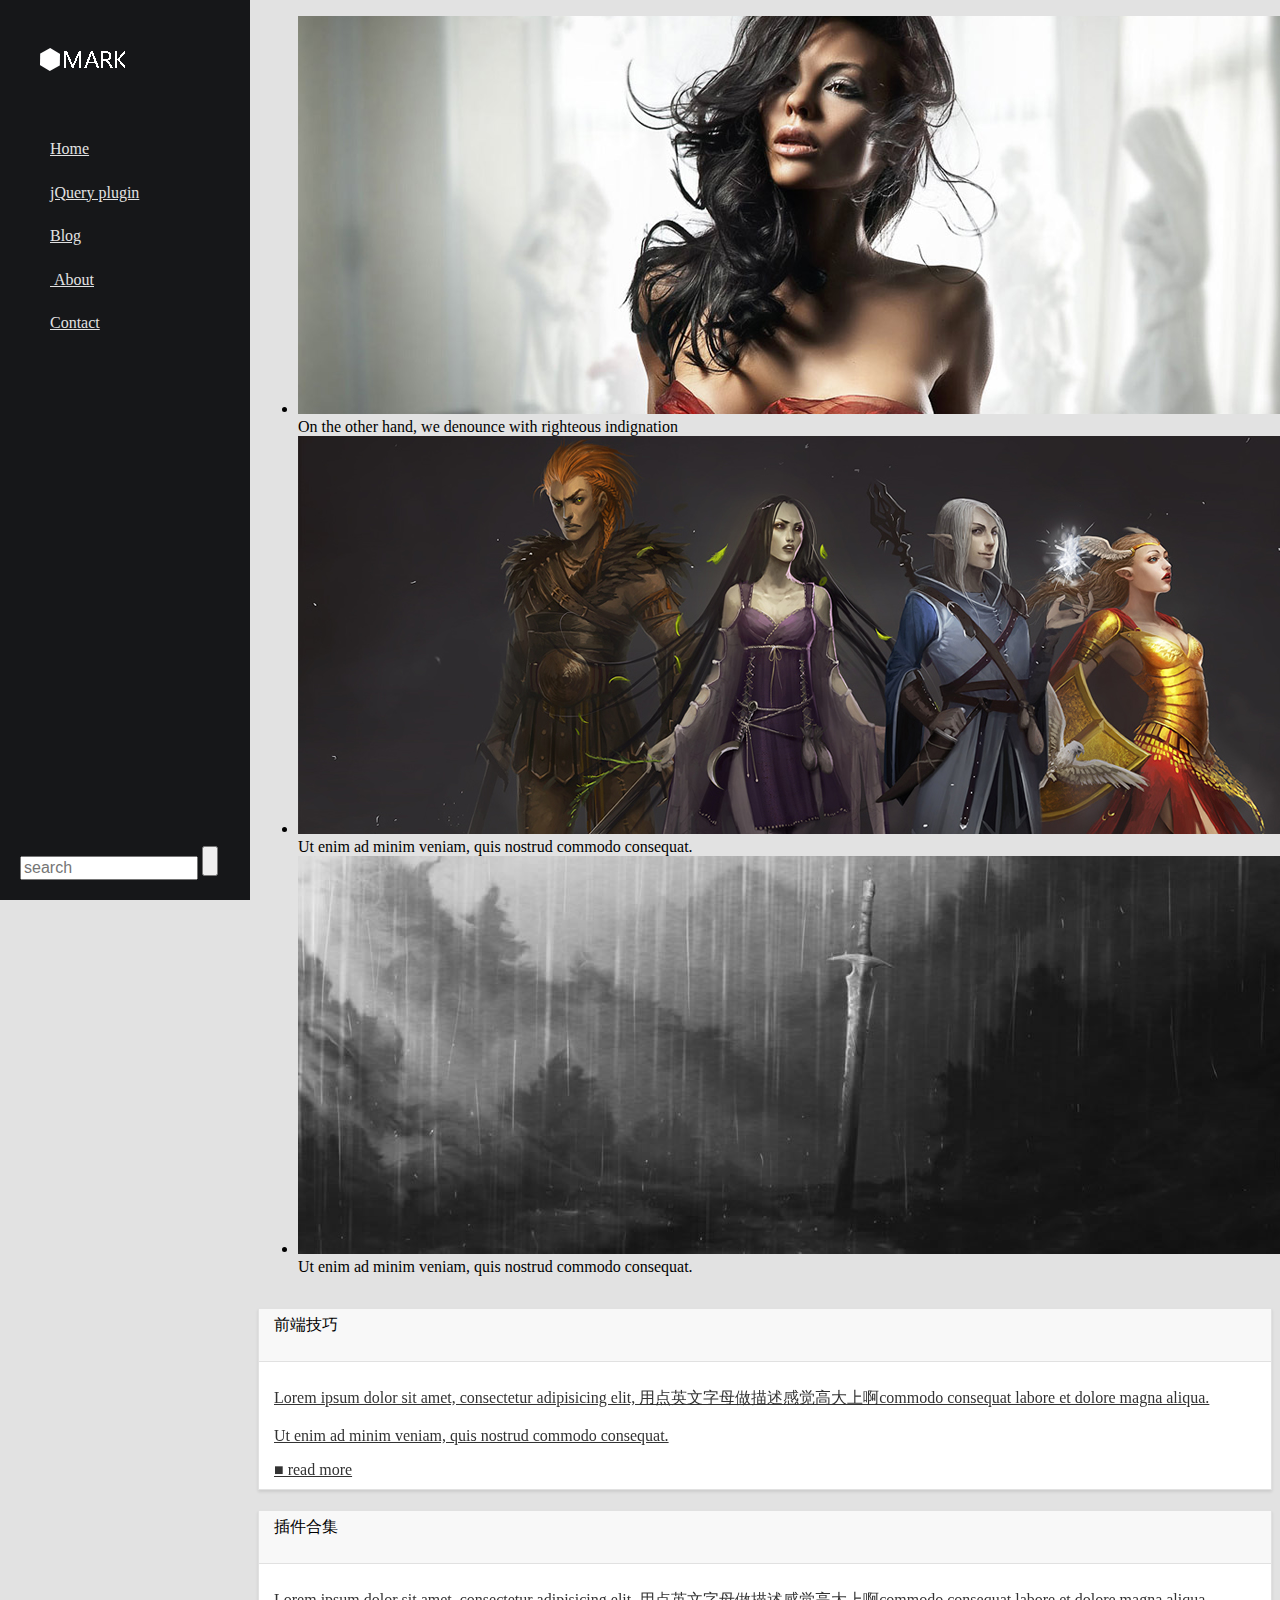
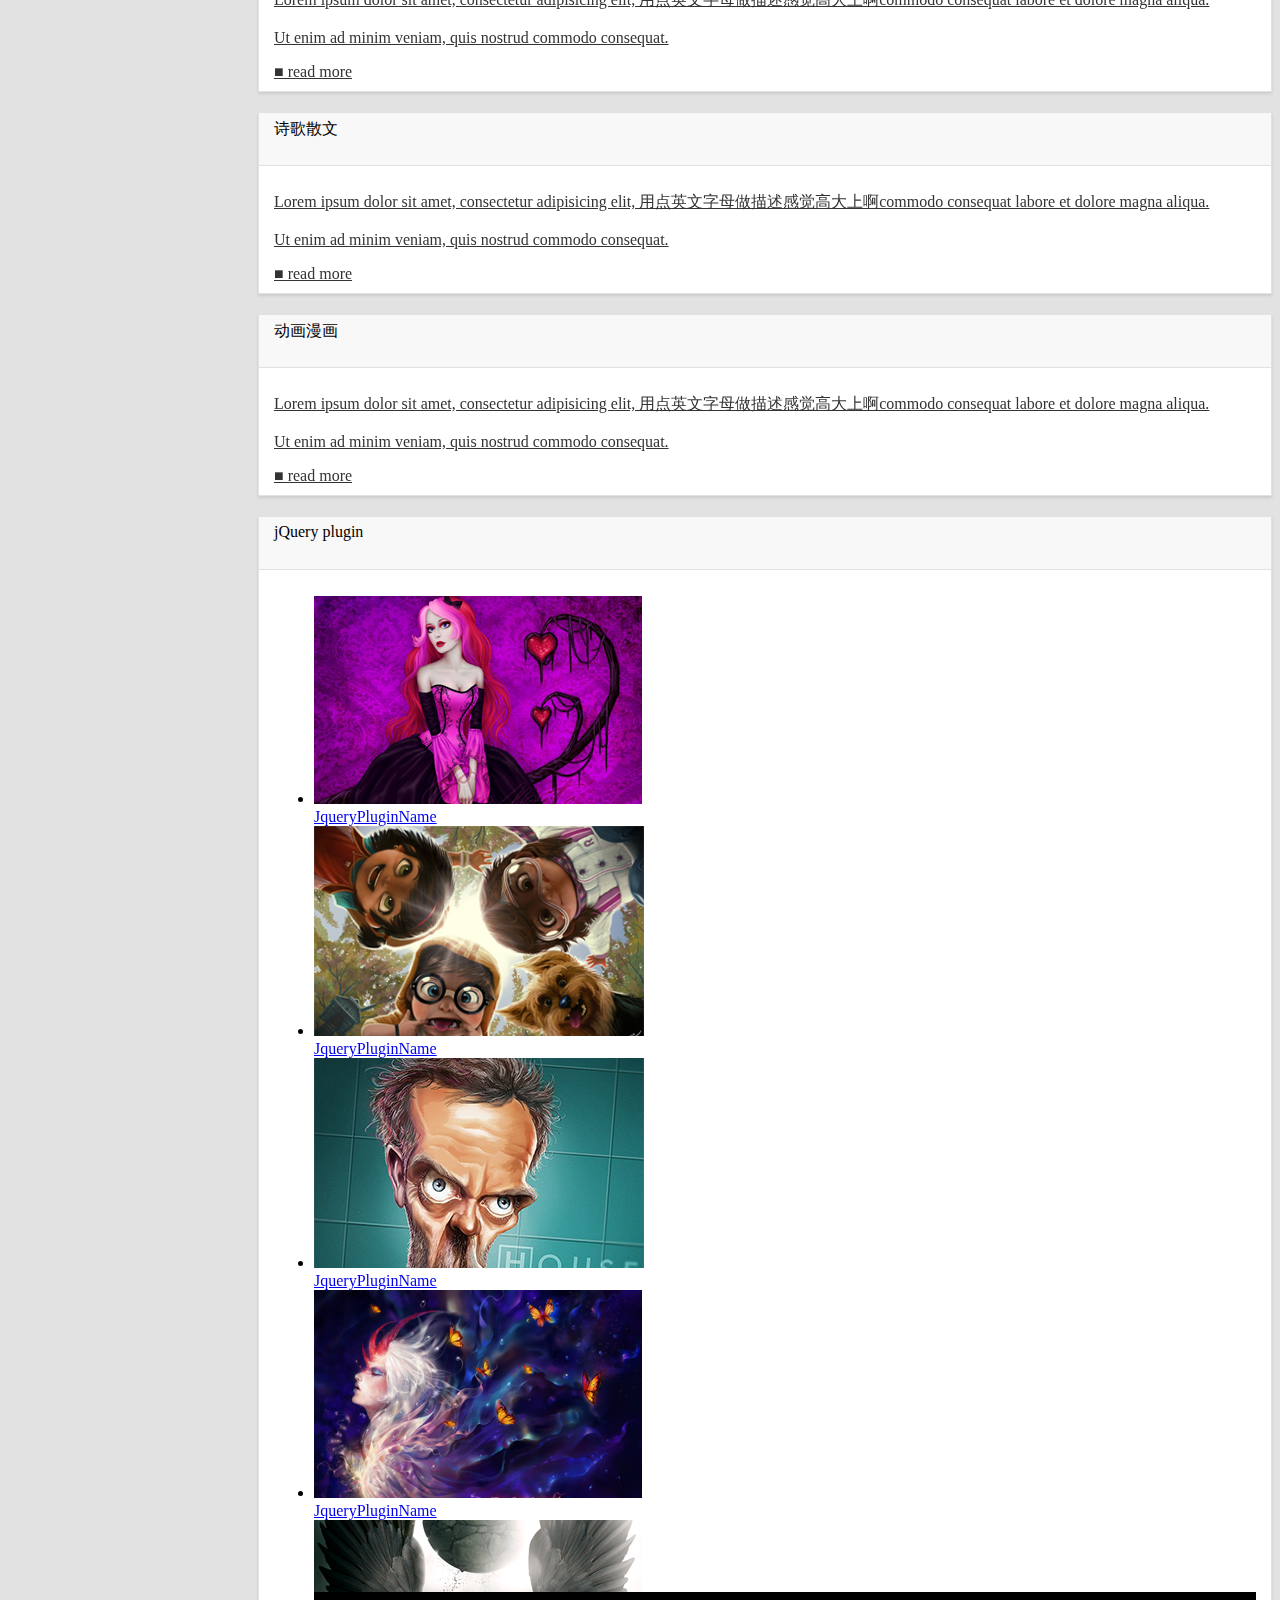
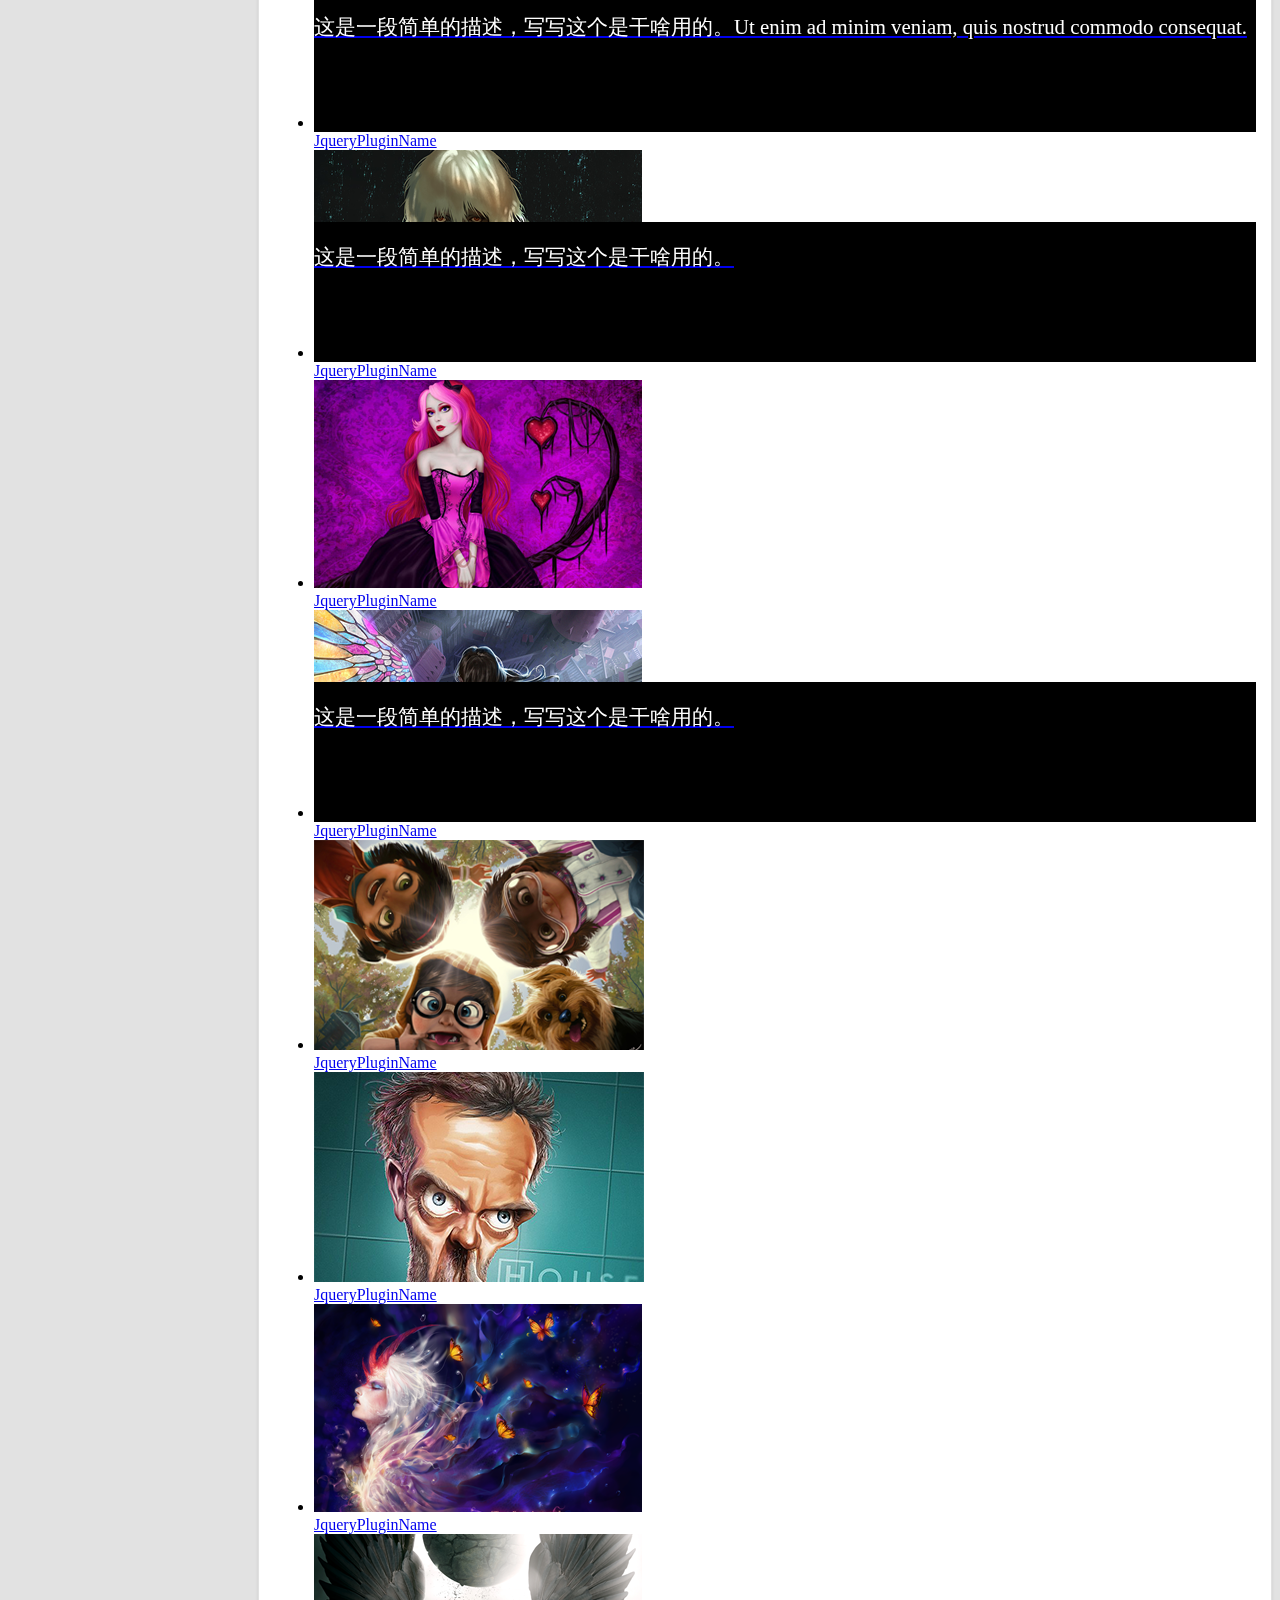
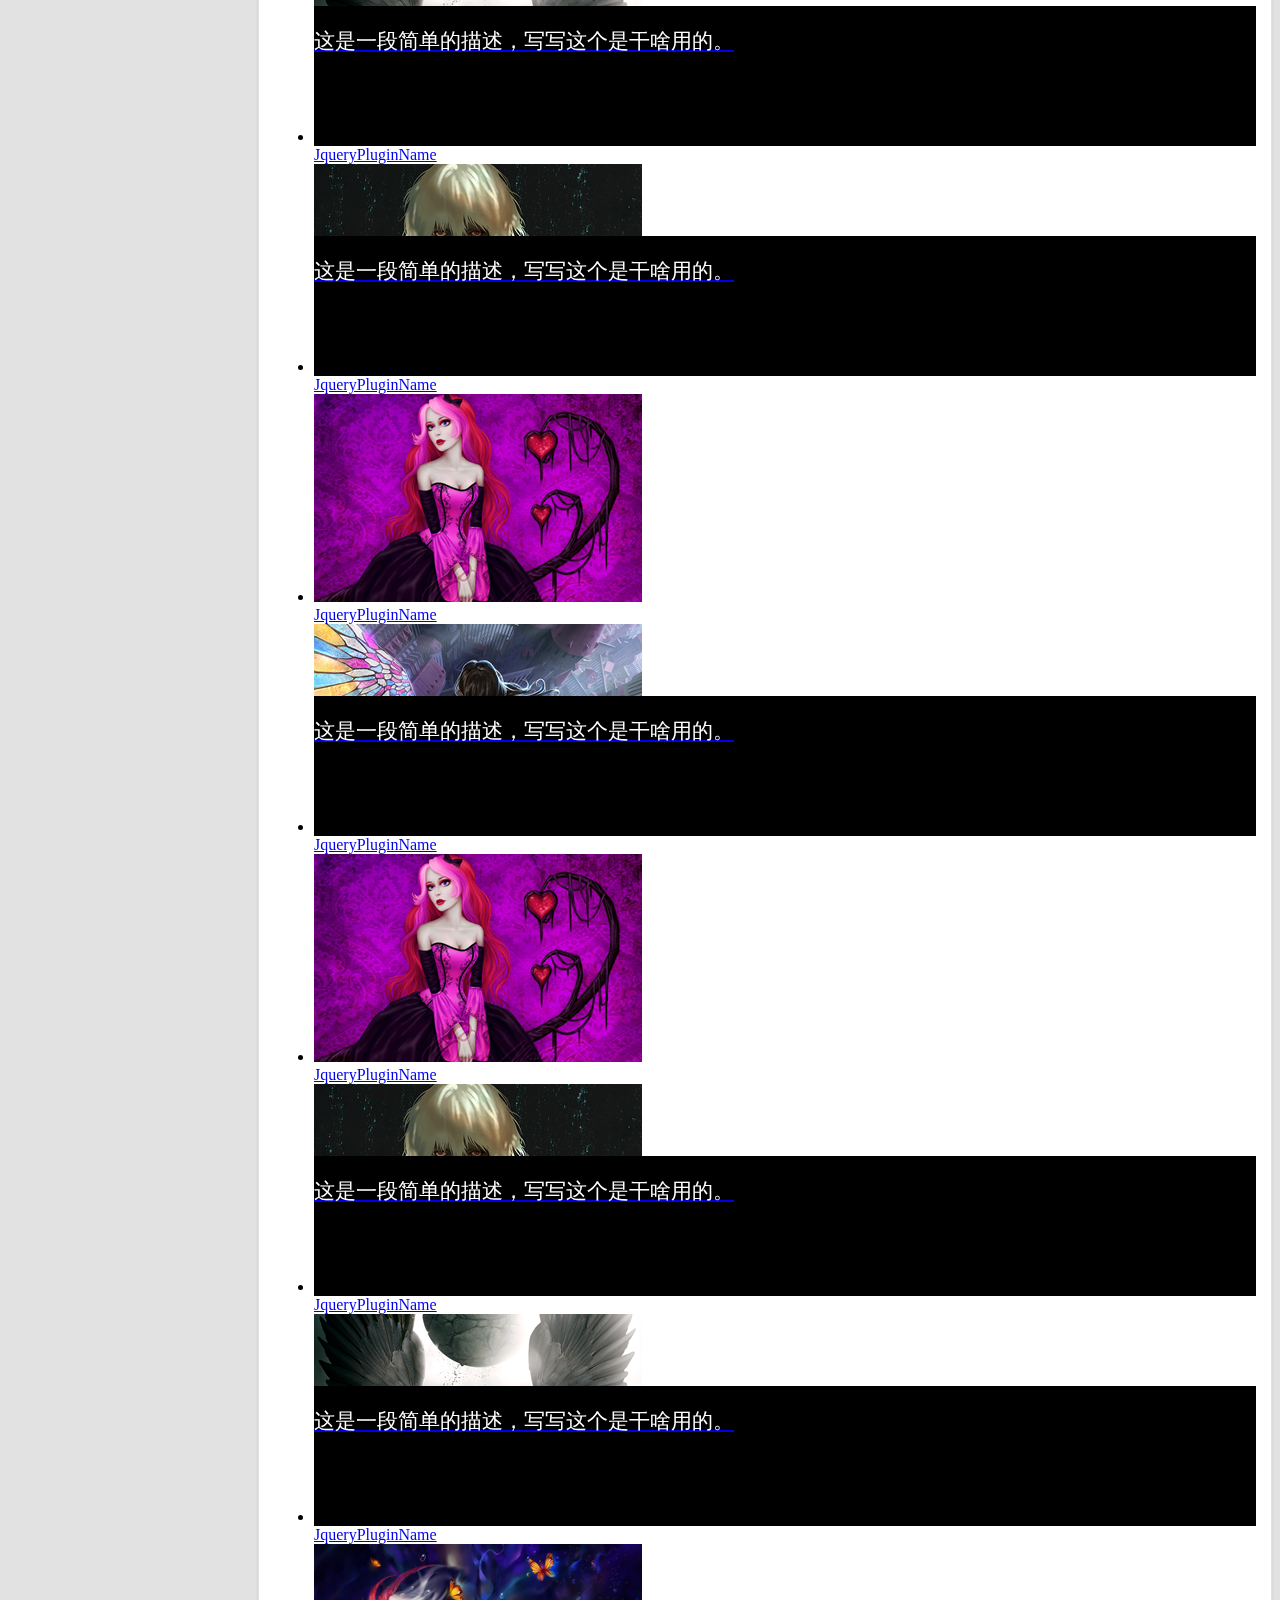
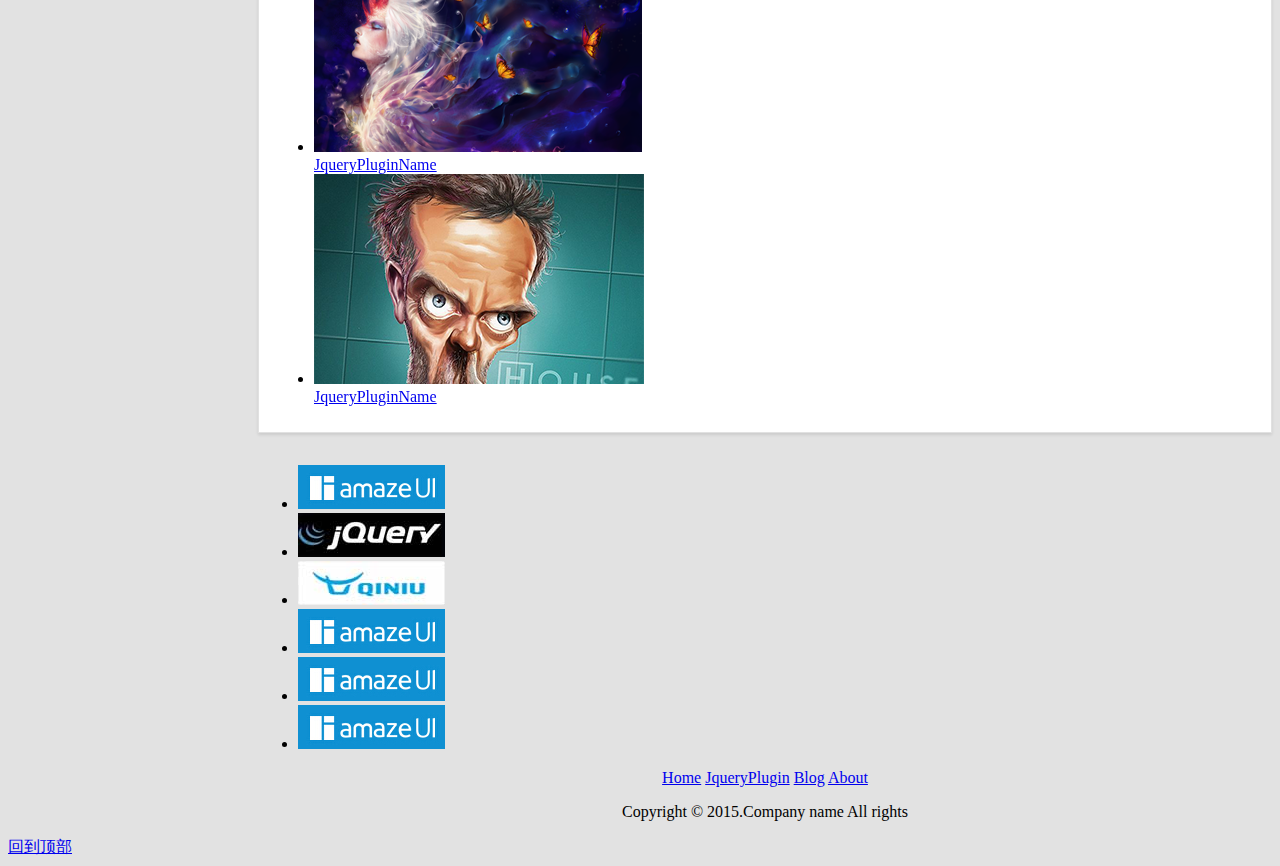
<file: index.html>
<!DOCTYPE html>
<html lang="en">
<head>
    <meta charset="utf-8">
    <title>Mark | Index</title>
    <meta http-equiv="X-UA-Compatible" content="IE=edge">
    <meta name="viewport" content="width=device-width, initial-scale=1.0, minimum-scale=1.0, maximum-scale=1.0, user-scalable=no">
    <meta name="description" content="妹子ui">
    <meta name="author" content="xuxiao">
    <meta name="format-detection" content="telephone=no">
    <meta name="renderer" content="webkit">
    <meta http-equiv="Cache-Control" content="no-siteapp">

    <script src="http://apps.bdimg.com/libs/jquery/2.1.4/jquery.min.js"></script>
	<link rel='icon' href='css/img/favicon.ico' type='image/ico' />

    <link rel="stylesheet" href="http://cdn.amazeui.org/amazeui/2.4.2/css/amazeui.min.css">
    <link rel="stylesheet" href="css/commen.css">
    <link rel="stylesheet" href="css/page.css">
</head>

<body>
<div class="header-mini am-header am-header-default am-header-fixed"><!-- header-mini -->
    <div class="am-header-left am-header-nav">
        <a href="index.html" class="">
            <i class="am-header-icon am-icon-home"></i>
        </a>
    </div>
    <h1 class="am-header-title">
        <img src="css/img/logo.png" alt="MARK">
    </h1>
    <div class="am-header-right am-header-nav am-dropdown" data-am-dropdown>
        <a href="#" class="am-dropdown-toggle">
            <i class="am-header-icon am-icon-bars"></i>
        </a>
            <ul class="am-dropdown-content">
                <li>
                    <a href="index.html" title="Home Page">
                        <span class="am-icon-sm am-icon-home"></span>
                        <span class="menu-item-t">Home</span>
                    </a>
                </li>
                <li>
                    <a href="jqueryplugin.html" title="jQuery plugin">
                        <span class="am-icon-sm am-icon-plug"></span>
                        <span class="menu-item-t">jQuery plugin</span>
                    </a>
                </li>
                <li>
                    <a href="blog.html" title="Blog">
                        <span class="am-icon-sm am-icon-pencil-square-o"></span>
                        <span class="menu-item-t">Blog</span>
                    </a>
                </li>
                <li>
                    <a href="about.html" title="About">
                        <span class="am-icon-sm am-icon-user"></span>
                        <span class="menu-item-t">&nbsp;About</span>
                    </a>
                </li>
                <li>
                    <a href="contact.html" title="Contact">
                        <span class="am-icon-sm am-icon-phone-square"></span>
                        <span class="menu-item-t">&nbsp;Contact</span>
                    </a>
                </li>
            </ul>
    </div>
</div> <!-- header-mini END -->

<header class="glb-header"><!-- Nav -->
    <div class="logo-container">
        <a id="logo" title="MARK" href="index.html"><img src="css/img/logo.png" alt="MARK"></a>
    </div><!-- Logo Side END -->

    <nav>
        <ul class="menu-list">
            <li>
                <div class="menu-item">
                    <a href="index.html" title="Home Page">
                        <span class="am-icon-md am-icon-home"></span>
                        <span class="menu-item-t">Home</span>
                    </a>
                </div>
            </li>
            <li>
                <div class="menu-item">
                    <a href="jqueryplugin.html" title="jQuery plugin">
                        <span class="am-icon-md am-icon-plug"></span>
                        <span class="menu-item-t">jQuery plugin</span>
                    </a>
                </div>
            </li>
            <li>
                <div class="menu-item">
                    <a href="blog.html" title="Blog">
                        <span class="am-icon-md am-icon-pencil-square-o"></span>
                        <span class="menu-item-t">Blog</span>
                    </a>
                </div>
            </li>
            <li>
                <div class="menu-item">
                    <a href="about.html" title="About">
                        <span class="am-icon-md am-icon-user"></span>
                        <span class="menu-item-t">&nbsp;About</span>
                    </a>
                </div>
            </li>
            <li>
                <div class="menu-item">
                    <a href="contact.html" title="Contact">
                        <span class="am-icon-md am-icon-phone-square"></span>
                        <span class="menu-item-t">Contact</span>
                    </a>
                </div>
            </li>
        </ul><!-- Menu END -->
    </nav><!-- Nav END -->


    <div class="menu-search">
        <form method="post" action="#" class="menu-search-form am-form-inline" role="form">
            <span class="am-input-group-btn">
                <input type="text" class="menu-search-input am-form-field " name="" placeholder="search">
                <button class="menu-search-btn am-btn am-btn-default " type="submit"><span class="am-icon-search am-icon-xs"></span></button>
            </span>
            
        </form>


        <div class="menu-search-ico am-margin-top-sm am-g">
            <a href="#" class="am-u-md-12 am-u-lg-4">
                <span class="am-icon-qq"></span>
            </a> 
            <a href="#" class="am-u-md-12 am-u-lg-4">
                <span class="am-icon-weixin"></span>
            </a>
            <a href="#" class="am-u-md-12 am-u-lg-4 am-u-end">
                <span class="am-icon-weibo"></span>
            </a>
        </div>
    </div>
</header>

<div id="page_wrap">
    <div class="rightSide">

        <div class="am-g "><!-- Slider  -->
            <div class="am-u-sm-12 glb-mt-1">
                <div data-am-widget="slider" class="am-slider am-slider-c1" data-am-slider='{&quot;directionNav&quot;:false}'>
                    <ul class="am-slides">
                        <li>
                            <img class="am-img-responsive" src="photos/slider1.png" alt="slider1" title="#slider-caption-1" />
                            <div class="am-slider-desc"><div class="icon-side info-icon"></div>On the other hand, we denounce with righteous indignation</div>
                        </li>
                        <li>
                            <img class="am-img-responsive" src="photos/slider2.jpg" alt="slider1" title="#slider-caption-2" />
                            <div class="am-slider-desc"><div class="icon-side info-icon"></div>Ut enim ad minim veniam, quis nostrud commodo consequat.</div>
                        </li>
                        <li>
                            <img class="am-img-responsive" src="photos/slider3.jpg" alt="slider1" title="#slider-caption-3" />
                            <div class="am-slider-desc"><div class="icon-side info-icon"></div>Ut enim ad minim veniam, quis nostrud commodo consequat.</div>
                        </li>
                    </ul>
                </div>
            </div>
        </div><!-- Slider END -->

        <div class="am-g glb-mt-2 glb-mb-1"><!-- blog  -->
            <div class="am-u-sm-12 am-u-md-6 am-u-lg-3">
                <div class="glb-widget-box">
                    <div class="glb-widget-title">
                        <span class="am-icon-pencil-square-o"></span><span class="am-margin-left-sm">前端技巧</span>
                    </div>
                    <div class="glb-widget-content">
                        <a href="blog.html" class="index-blog-widget" title="read"><p>Lorem ipsum dolor sit amet, consectetur adipisicing elit, 用点英文字母做描述感觉高大上啊commodo consequat labore et dolore magna aliqua.<br><br>Ut enim ad minim veniam, quis nostrud  commodo consequat. </p>
                        ■  read more
                        </a>
                    </div>
                </div>
            </div>
            <div class="am-u-sm-12 am-u-md-6 am-u-lg-3">
                <div class="glb-widget-box">
                    <div class="glb-widget-title">
                        <span class="am-icon-pencil-square-o"></span><span class="am-margin-left-sm">插件合集</span>
                    </div>
                    <div class="glb-widget-content">
                        <a href="blog.html" class="index-blog-widget" title="read"><p>Lorem ipsum dolor sit amet, consectetur adipisicing elit, 用点英文字母做描述感觉高大上啊commodo consequat labore et dolore magna aliqua.<br><br>Ut enim ad minim veniam, quis nostrud  commodo consequat. </p>
                        ■  read more
                        </a>
                    </div>
                </div>
            </div>
            <div class="am-u-sm-12 am-u-md-6 am-u-lg-3">
                <div class="glb-widget-box">
                    <div class="glb-widget-title">
                        <span class="am-icon-pencil-square-o"></span><span class="am-margin-left-sm">诗歌散文</span>
                    </div>
                    <div class="glb-widget-content">
                        <a href="blog.html" class="index-blog-widget" title="read"><p>Lorem ipsum dolor sit amet, consectetur adipisicing elit, 用点英文字母做描述感觉高大上啊commodo consequat labore et dolore magna aliqua.<br><br>Ut enim ad minim veniam, quis nostrud  commodo consequat. </p>
                        ■  read more
                        </a>
                    </div>
                </div>
            </div>
            <div class="am-u-sm-12 am-u-md-6 am-u-lg-3">
                <div class="glb-widget-box">
                    <div class="glb-widget-title">
                        <span class="am-icon-pencil-square-o"></span><span class="am-margin-left-sm">动画漫画</span>
                    </div>
                    <div class="glb-widget-content">
                        <a href="blog.html" class="index-blog-widget" title="read"><p>Lorem ipsum dolor sit amet, consectetur adipisicing elit, 用点英文字母做描述感觉高大上啊commodo consequat labore et dolore magna aliqua.<br><br>Ut enim ad minim veniam, quis nostrud  commodo consequat. </p>
                        ■  read more
                        </a>
                    </div>
                </div>
            </div>
            
            
        </div><!-- blog mode  END-->

        <div class="am-g"><!-- jquery plugin   -->
            <div class="am-u-sm-12">
                <div class="glb-widget-box">
                    <div class="glb-widget-title">
                        <span class="am-icon-plug"></span><span class="am-margin-left-sm">jQuery plugin</span>
                    </div>
                    <div class="glb-widget-content">
                        <ul class="am-avg-sm-2 am-avg-md-3 am-avg-lg-5 am-thumbnails">
                            <li data-am-scrollspy="{animation:'fade'}" >
                                <div class="sHoverItem">
                                    <img class="am-img-responsive" src="photos/metro-slider-7.png" alt="item" />
                                    <a href="jqueryplugin.html" class="sIntro" title="item"><p class="am-margin-sm sIntro-info" >这是一段简单的描述，写写这个是干啥用的Ut enim ad minim veniam, quis nostrud commodo consequat.</p> <p class="glb-ms-block am-margin-sm">点击查看详情>></p></a>
                                </div>
                                <a href="#">JqueryPluginName</a>   
                            </li>
                            <li data-am-scrollspy="{animation:'fade'}" >
                                <div class="sHoverItem">
                                    <img class="am-img-responsive" src="photos/metro-slider-2.png" alt="item" />
                                    <a href="jqueryplugin.html" class="sIntro" title="item"><p class="am-margin-sm sIntro-info" >这是一段简单的描述，写写这个是干啥用的。</p> <p class="glb-ms-block am-margin-sm">点击查看详情>></p></a>
                                </div>
                                <a href="#">JqueryPluginName</a>   
                            </li>
                            <li data-am-scrollspy="{animation:'fade'}" >
                                <div class="sHoverItem">
                                    <img class="am-img-responsive" src="photos/metro-slider-3.png" alt="item" />
                                    <a href="jqueryplugin.html" class="sIntro" title="item"><p class="am-margin-sm sIntro-info" >这是一段简单的描述，写写这个是干啥用的。Ut enim ad minim veniam, quis nostrud commodo consequat.</p> <p class="glb-ms-block am-margin-sm">点击查看详情>></p></a>
                                </div>
                                <a href="#">JqueryPluginName</a>   
                            </li>
                            <li data-am-scrollspy="{animation:'fade'}" >
                                <div class="sHoverItem">
                                    <img class="am-img-responsive" src="photos/metro-slider-4.png" alt="item" />
                                    <a href="jqueryplugin.html" class="sIntro" title="item"><p class="am-margin-sm sIntro-info" >这是一段简单的描述，写写这个是干啥用的。</p> <p class="glb-ms-block am-margin-sm">点击查看详情>></p></a>
                                </div>
                                <a href="#">JqueryPluginName</a>   
                            </li>
                            <li data-am-scrollspy="{animation:'fade'}" >
                                <div class="sHoverItem">
                                    <img class="am-img-responsive" src="photos/metro-slider-5.png" alt="item" />
                                    <a href="jqueryplugin.html" class="sIntro" title="item"><p class="am-margin-sm sIntro-info" >这是一段简单的描述，写写这个是干啥用的。Ut enim ad minim veniam, quis nostrud commodo consequat.</p> <p class="glb-ms-block am-margin-sm">点击查看详情>></p></a>
                                </div>
                                <a href="#">JqueryPluginName</a>   
                            </li>
                            <li data-am-scrollspy="{animation:'fade'}" >
                                <div class="sHoverItem">
                                    <img class="am-img-responsive" src="photos/metro-slider-6.png" alt="item" />
                                    <a href="jqueryplugin.html" class="sIntro" title="item"><p class="am-margin-sm sIntro-info" >这是一段简单的描述，写写这个是干啥用的。</p> <p class="glb-ms-block am-margin-sm">点击查看详情>></p></a>
                                </div>
                                <a href="#">JqueryPluginName</a>   
                            </li>
                            <li data-am-scrollspy="{animation:'fade'}" >
                                <div class="sHoverItem">
                                    <img class="am-img-responsive" src="photos/metro-slider-7.png" alt="item" />
                                    <a href="jqueryplugin.html" class="sIntro" title="item"><p class="am-margin-sm sIntro-info" >这是一段简单的描述，写写这个是干啥用的。Ut enim ad minim veniam, quis nostrud commodo consequat.</p> <p class="glb-ms-block am-margin-sm">点击查看详情>></p></a>
                                </div>
                                <a href="#">JqueryPluginName</a>   
                            </li>
                            <li data-am-scrollspy="{animation:'fade'}" >
                                <div class="sHoverItem">
                                    <img class="am-img-responsive" src="photos/metro-slider-8.png" alt="item" />
                                    <a href="jqueryplugin.html" class="sIntro" title="item"><p class="am-margin-sm sIntro-info" >这是一段简单的描述，写写这个是干啥用的。</p> <p class="glb-ms-block am-margin-sm">点击查看详情>></p></a>
                                </div>
                                <a href="#">JqueryPluginName</a>   
                            </li>
                            <li data-am-scrollspy="{animation:'fade'}" >
                                <div class="sHoverItem">
                                    <img class="am-img-responsive" src="photos/metro-slider-2.png" alt="item" />
                                    <a href="jqueryplugin.html" class="sIntro" title="item"><p class="am-margin-sm sIntro-info" >这是一段简单的描述，写写这个是干啥用的。Ut enim ad minim veniam, quis nostrud commodo consequat.</p> <p class="glb-ms-block am-margin-sm">点击查看详情>></p></a>
                                </div>
                                <a href="#">JqueryPluginName</a>   
                            </li>
                            <li data-am-scrollspy="{animation:'fade'}" >
                                <div class="sHoverItem">
                                    <img class="am-img-responsive" src="photos/metro-slider-3.png" alt="item" />
                                    <a href="jqueryplugin.html" class="sIntro" title="item"><p class="am-margin-sm sIntro-info" >这是一段简单的描述，写写这个是干啥用的。</p> <p class="glb-ms-block am-margin-sm">点击查看详情>></p></a>
                                </div>
                                <a href="#">JqueryPluginName</a>   
                            </li>
                            <li data-am-scrollspy="{animation:'fade'}" >
                                <div class="sHoverItem">
                                    <img class="am-img-responsive" src="photos/metro-slider-4.png" alt="item" />
                                    <a href="jqueryplugin.html" class="sIntro" title="item"><p class="am-margin-sm sIntro-info" >这是一段简单的描述，写写这个是干啥用的。</p> <p class="glb-ms-block am-margin-sm">点击查看详情>></p></a>
                                </div>
                                <a href="#">JqueryPluginName</a>   
                            </li>
                            <li data-am-scrollspy="{animation:'fade'}" >
                                <div class="sHoverItem">
                                    <img class="am-img-responsive" src="photos/metro-slider-5.png" alt="item" />
                                    <a href="jqueryplugin.html" class="sIntro" title="item"><p class="am-margin-sm sIntro-info" >这是一段简单的描述，写写这个是干啥用的。</p> <p class="glb-ms-block am-margin-sm">点击查看详情>></p></a>
                                </div>
                                <a href="#">JqueryPluginName</a>   
                            </li>
                            <li data-am-scrollspy="{animation:'fade'}" >
                                <div class="sHoverItem">
                                    <img class="am-img-responsive" src="photos/metro-slider-6.png" alt="item" />
                                    <a href="jqueryplugin.html" class="sIntro" title="item"><p class="am-margin-sm sIntro-info" >这是一段简单的描述，写写这个是干啥用的。</p> <p class="glb-ms-block am-margin-sm">点击查看详情>></p></a>
                                </div>
                                <a href="#">JqueryPluginName</a>   
                            </li>
                            <li data-am-scrollspy="{animation:'fade'}" >
                                <div class="sHoverItem">
                                    <img class="am-img-responsive" src="photos/metro-slider-7.png" alt="item" />
                                    <a href="jqueryplugin.html" class="sIntro" title="item"><p class="am-margin-sm sIntro-info" >这是一段简单的描述，写写这个是干啥用的。</p> <p class="glb-ms-block am-margin-sm">点击查看详情>></p></a>
                                </div>
                                <a href="#">JqueryPluginName</a>   
                            </li>
                            <li data-am-scrollspy="{animation:'fade'}" >
                                <div class="sHoverItem">
                                    <img class="am-img-responsive" src="photos/metro-slider-8.png" alt="item" />
                                    <a href="jqueryplugin.html" class="sIntro" title="item"><p class="am-margin-sm sIntro-info" >这是一段简单的描述，写写这个是干啥用的。</p> <p class="glb-ms-block am-margin-sm">点击查看详情>></p></a>
                                </div>
                                <a href="#">JqueryPluginName</a>   
                            </li>
                            <li data-am-scrollspy="{animation:'fade'}" >
                                <div class="sHoverItem">
                                    <img class="am-img-responsive" src="photos/metro-slider-7.png" alt="item" />
                                    <a href="jqueryplugin.html" class="sIntro" title="item"><p class="am-margin-sm sIntro-info" >这是一段简单的描述，写写这个是干啥用的。</p> <p class="glb-ms-block am-margin-sm">点击查看详情>></p></a>
                                </div>
                                <a href="#">JqueryPluginName</a>   
                            </li>
                            <li data-am-scrollspy="{animation:'fade'}" >
                                <div class="sHoverItem">
                                    <img class="am-img-responsive" src="photos/metro-slider-6.png" alt="item" />
                                    <a href="jqueryplugin.html" class="sIntro" title="item"><p class="am-margin-sm sIntro-info" >这是一段简单的描述，写写这个是干啥用的。</p> <p class="glb-ms-block am-margin-sm">点击查看详情>></p></a>
                                </div>
                                <a href="#">JqueryPluginName</a>   
                            </li>
                            <li data-am-scrollspy="{animation:'fade'}" >
                                <div class="sHoverItem">
                                    <img class="am-img-responsive" src="photos/metro-slider-5.png" alt="item" />
                                    <a href="jqueryplugin.html" class="sIntro" title="item"><p class="am-margin-sm sIntro-info" >这是一段简单的描述，写写这个是干啥用的。</p> <p class="glb-ms-block am-margin-sm">点击查看详情>></p></a>
                                </div>
                                <a href="#">JqueryPluginName</a>   
                            </li>
                            <li data-am-scrollspy="{animation:'fade'}" >
                                <div class="sHoverItem">
                                    <img class="am-img-responsive" src="photos/metro-slider-4.png" alt="item" />
                                    <a href="jqueryplugin.html" class="sIntro" title="item"><p class="am-margin-sm sIntro-info" >这是一段简单的描述，写写这个是干啥用的。</p> <p class="glb-ms-block am-margin-sm">点击查看详情>></p></a>
                                </div>
                                <a href="#">JqueryPluginName</a>   
                            </li>
                            <li data-am-scrollspy="{animation:'fade'}" >
                                <div class="sHoverItem">
                                    <img class="am-img-responsive" src="photos/metro-slider-3.png" alt="item" />
                                    <a href="jqueryplugin.html" class="sIntro" title="item"><p class="am-margin-sm sIntro-info" >这是一段简单的描述，写写这个是干啥用的。</p> <p class="glb-ms-block am-margin-sm">点击查看详情>></p></a>
                                </div>
                                <a href="#">JqueryPluginName</a>   
                            </li>

                        </ul>

                    </div>
                        
                </div>

            </div>
        </div><!-- jquery plugin END  -->
        
        

        <div class="am-g glb-mt-2"><!-- Support -->
        <div class="am-u-sm-12">
            <ul class="am-avg-sm-6  am-thumbnails">
                <li><img src="css/img/amazeui.jpg" alt="" class="am-img-responsive"/></li>
                <li><img src="css/img/jquery.jpg" alt="" class="am-img-responsive"/></li>
                <li><img src="css/img/qiniu.jpg" alt="" class="am-img-responsive"/></li>
                <li><img src="css/img/amazeui.jpg" alt="" class="am-img-responsive"/></li>
                <li><img src="css/img/amazeui.jpg" alt="" class="am-img-responsive"/></li>
                <li><img src="css/img/amazeui.jpg" alt="" class="am-img-responsive"/></li>
            </ul>
        </div>
                

            
        </div><!-- Support END -->
       
        <div class="glb-footer am-g  "><!-- Footer -->
            <div class="am-u-sm-12  am-u-sm-12 am-u-lg-4 glb-text-c glb-mt-1 glb-mb-1">
                <a href="#" title="Home Page">Home</a>
                <a href="#" title="jQuery plugin">JqueryPlugin</a>
                <a href="#" title="Blog">Blog</a>
                <a href="#" title="About">About</a>
            </div>

            <div class="am-u-sm-12 am-u-sm-12 am-u-lg-4 glb-text-c"><!-- Follow -->
                <a href="" class="am-icon-btn am-icon-twitter"></a>
                <a href="" class="am-icon-btn am-icon-facebook"></a>
                <a href="" class="am-icon-btn am-icon-github"></a>
                <a href="" class="am-icon-btn am-icon-qq"></a>
            </div><!-- Follow END-->

            <div class="am-u-sm-12 am-u-sm-12 am-u-lg-4 glb-text-c glb-mt-1">
                <P>Copyright © 2015.Company name All rights </P>
            </div>
        </div><!-- Footer END-->

    </div><!-- rightSide ENDS -->

</div>

<div data-am-widget="gotop" class="am-gotop am-gotop-fixed" >
    <a href="#top" title="回到顶部">
        <span class="am-gotop-title">回到顶部</span>
        <i class="am-gotop-icon am-icon-chevron-up"></i>
    </a>
</div>

<!--[if lt IE 9]>
<script src="http://libs.baidu.com/jquery/1.11.1/jquery.min.js"></script>
<script src="http://cdn.staticfile.org/modernizr/2.8.3/modernizr.js"></script>
<script src="http://cdn.amazeui.org/amazeui/2.4.2/js/amazeui.ie8polyfill.min.js"></script>
<![endif]-->
<script src="js/sHover.min.js"></script>
<script src="http://cdn.amazeui.org/amazeui/2.4.2/js/amazeui.min.js"></script>
<script src="js/int.js"></script>
</body>
</html>
</file>
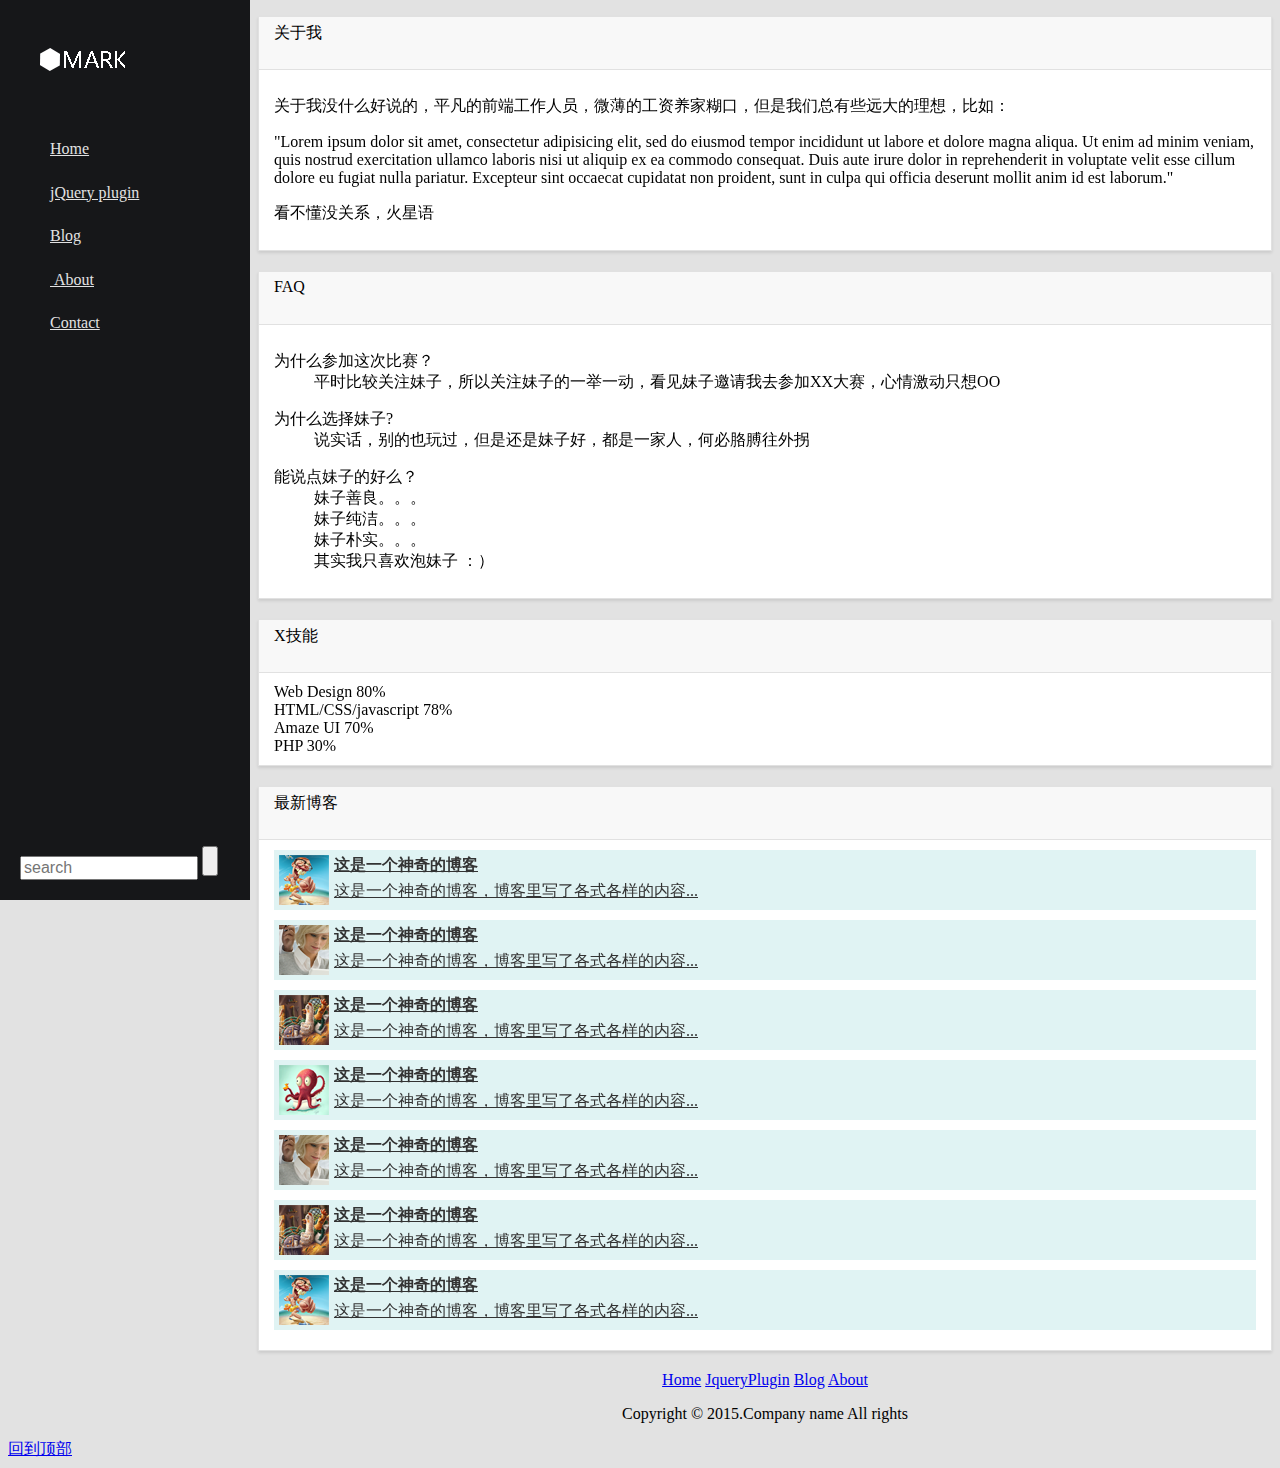
<file: about.html>
<!DOCTYPE html>
<html lang="en">
<head>
    <meta charset="utf-8">
    <title>Mark | About</title>
    <meta http-equiv="X-UA-Compatible" content="IE=edge">
    <meta name="viewport" content="width=device-width, initial-scale=1.0, minimum-scale=1.0, maximum-scale=1.0, user-scalable=no">
    <meta name="description" content="妹子ui">
    <meta name="author" content="xuxiao">
    <meta name="format-detection" content="telephone=no">
    <meta name="renderer" content="webkit">
    <meta http-equiv="Cache-Control" content="no-siteapp">

    <script src="http://apps.bdimg.com/libs/jquery/2.1.4/jquery.min.js"></script>
	<link rel='icon' href='css/img/favicon.ico' type='image/ico' />

    <link rel="stylesheet" href="http://cdn.amazeui.org/amazeui/2.4.2/css/amazeui.min.css">
    <link rel="stylesheet" href="css/commen.css">
    <link rel="stylesheet" href="css/page.css">
</head>

<body>
<div class="header-mini am-header am-header-default am-header-fixed"><!-- header-mini -->
    <div class="am-header-left am-header-nav">
        <a href="index.html" class="">
            <i class="am-header-icon am-icon-home"></i>
        </a>
    </div>
    <h1 class="am-header-title">
        <img src="css/img/logo.png" alt="MARK">
    </h1>
    <div class="am-header-right am-header-nav am-dropdown" data-am-dropdown>
        <a href="#" class="am-dropdown-toggle">
            <i class="am-header-icon am-icon-bars"></i>
        </a>
            <ul class="am-dropdown-content">
                <li>
                    <a href="index.html" title="Home Page">
                        <span class="am-icon-sm am-icon-home"></span>
                        <span class="menu-item-t">Home</span>
                    </a>
                </li>
                <li>
                    <a href="jqueryplugin.html" title="jQuery plugin">
                        <span class="am-icon-sm am-icon-plug"></span>
                        <span class="menu-item-t">jQuery plugin</span>
                    </a>
                </li>
                <li>
                    <a href="blog.html" title="Blog">
                        <span class="am-icon-sm am-icon-pencil-square-o"></span>
                        <span class="menu-item-t">Blog</span>
                    </a>
                </li>
                <li>
                    <a href="about.html" title="About">
                        <span class="am-icon-sm am-icon-user"></span>
                        <span class="menu-item-t">&nbsp;About</span>
                    </a>
                </li>
                <li>
                    <a href="contact.html" title="Contact">
                        <span class="am-icon-sm am-icon-phone-square"></span>
                        <span class="menu-item-t">&nbsp;Contact</span>
                    </a>
                </li>
            </ul>
    </div>
</div> <!-- header-mini END -->

<header class="glb-header"><!-- Nav -->
    <div class="logo-container">
        <a id="logo" title="MARK" href="index.html"><img src="css/img/logo.png" alt="MARK"></a>
    </div><!-- Logo Side END -->

    <nav>
        <ul class="menu-list">
            <li>
                <div class="menu-item">
                    <a href="index.html" title="Home Page">
                        <span class="am-icon-md am-icon-home"></span>
                        <span class="menu-item-t">Home</span>
                    </a>
                </div>
            </li>
            <li>
                <div class="menu-item">
                    <a href="jqueryplugin.html" title="jQuery plugin">
                        <span class="am-icon-md am-icon-plug"></span>
                        <span class="menu-item-t">jQuery plugin</span>
                    </a>
                </div>
            </li>
            <li>
                <div class="menu-item">
                    <a href="blog.html" title="Blog">
                        <span class="am-icon-md am-icon-pencil-square-o"></span>
                        <span class="menu-item-t">Blog</span>
                    </a>
                </div>
            </li>
            <li>
                <div class="menu-item">
                    <a href="about.html" title="About">
                        <span class="am-icon-md am-icon-user"></span>
                        <span class="menu-item-t">&nbsp;About</span>
                    </a>
                </div>
            </li>
            <li>
                <div class="menu-item">
                    <a href="contact.html" title="Contact">
                        <span class="am-icon-md am-icon-phone-square"></span>
                        <span class="menu-item-t">Contact</span>
                    </a>
                </div>
            </li>
        </ul><!-- Menu END -->
    </nav><!-- Nav END -->


    <div class="menu-search">
        <form method="post" action="#" class="menu-search-form am-form-inline" role="form">
            <span class="am-input-group-btn">
                <input type="text" class="menu-search-input am-form-field " name="" placeholder="search">
                <button class="menu-search-btn am-btn am-btn-default " type="submit"><span class="am-icon-search am-icon-xs"></span></button>
            </span>
            
        </form>


        <div class="menu-search-ico am-margin-top-sm am-g">
            <a href="#" class="am-u-md-12 am-u-lg-4">
                <span class="am-icon-qq"></span>
            </a> 
            <a href="#" class="am-u-md-12 am-u-lg-4">
                <span class="am-icon-weixin"></span>
            </a>
            <a href="#" class="am-u-md-12 am-u-lg-4 am-u-end">
                <span class="am-icon-weibo"></span>
            </a>
        </div>
    </div>
</header>

<div id="page_wrap">
    <div class="rightSide">

        <div class="am-g">
            <div class="am-u-sm-12 am-u-md-8 am-u-lg-8 " ><!-- about-info -->
                <div class="glb-widget-box glb-mt-1">
                    <div class="glb-widget-title">
                        <span class="am-icon-user"></span><span class="am-margin-left-sm">关于我</span>
                    </div>
                    <div class="glb-widget-content">
                        <p>关于我没什么好说的，平凡的前端工作人员，微薄的工资养家糊口，但是我们总有些远大的理想，比如：</p>
                        <p>"Lorem ipsum dolor sit amet, consectetur adipisicing elit, sed do eiusmod tempor incididunt ut labore et dolore magna aliqua. Ut enim ad minim veniam, quis nostrud exercitation ullamco laboris nisi ut aliquip ex ea commodo consequat. Duis aute irure dolor in reprehenderit in voluptate velit esse cillum dolore eu fugiat nulla pariatur. Excepteur sint occaecat cupidatat non proident, sunt in culpa qui officia deserunt mollit anim id est laborum." </p>
                        <p>看不懂没关系，火星语</p>
                    </div>
                </div>

                <div class="am-u-sm-12 am-u-md-6 am-u-lg-6 about-faq" >
                    <div class="glb-widget-box" ><!-- faq -->
                        <div class="glb-widget-title">
                            <span class="am-icon-list"></span><span class="am-margin-left-sm">FAQ</span>
                        </div>
                        <div class="glb-widget-content" style="margin:0;">
                            <section data-am-widget="accordion" class="am-accordion am-accordion-basic" data-am-accordion='{  }' style="margin:0;">
                                <dl class="am-accordion-item am-active">
                                  <dt class="am-accordion-title">
                                    为什么参加这次比赛？
                                  </dt>
                                  <dd class="am-accordion-bd am-collapse am-in">
                                    <div class="am-accordion-content">
                                      平时比较关注妹子，所以关注妹子的一举一动，看见妹子邀请我去参加XX大赛，心情激动只想OO
                                    </div>
                                  </dd>
                                </dl>
                                <dl class="am-accordion-item">
                                  <dt class="am-accordion-title">
                                    为什么选择妹子?
                                  </dt>
                                  <dd class="am-accordion-bd am-collapse ">
                                    <div class="am-accordion-content">
                                        说实话，别的也玩过，但是还是妹子好，都是一家人，何必胳膊往外拐
                                    </div>
                                  </dd>
                                </dl>
                                <dl class="am-accordion-item">
                                  <dt class="am-accordion-title">
                                    能说点妹子的好么？
                                  </dt>
                                  <dd class="am-accordion-bd am-collapse ">
                                    <div class="am-accordion-content">
                                      妹子善良。。。
                                      <br>
                                      妹子纯洁。。。
                                      <br>
                                      妹子朴实。。。
                                      <br>
                                      其实我只喜欢泡妹子 ：）
                                    </div>
                                  </dd>
                                </dl>
                            </section>

                        </div>
                    </div><!-- faq END-->
                </div>
                <div class="am-u-sm-12 am-u-md-6 am-u-lg-6 about-skills" >
                    <div class="glb-widget-box" >
                        <div class="glb-widget-title">
                            <span class="am-icon-list"></span><span class="am-margin-left-sm">X技能</span>
                        </div>
                        <div class="glb-widget-content">
                            <div class="am-progress am-progress-striped am-active">
                              <div class="am-progress-bar am-progress-bar-warning" style="width: 80%">Web Design 80%</div>
                            </div>
                            <div class="am-progress am-progress-striped am-active">
                              <div class="am-progress-bar am-progress-bar-success"  style="width: 78%">HTML/CSS/javascript 78%</div>
                            </div>
                            <div class="am-progress am-progress-striped am-active">
                              <div class="am-progress-bar am-progress-bar-secondary"  style="width: 70%">Amaze UI 70%</div>
                            </div>
                            <div class="am-progress am-progress-striped am-active">
                              <div class="am-progress-bar "  style="width: 30%">PHP 30%</div>
                            </div>

                        </div>
                    </div>
                </div>

            </div><!-- about-info END  -->
            <div class="am-u-sm-12 am-u-md-4 am-u-lg-4"><!-- Latest News -->
                <div class="glb-widget-box glb-mt-1">
                    <div class="glb-widget-title  ">
                        <span class="am-icon-pencil-square-o"></span><span class="am-margin-left-sm">最新博客</span>
                    </div>
                    <div class="glb-widget-content">
                        <a href="blog.html" class="blog-list-item">
                            <img src="photos/random-blog-1.png" alt="" class="blog-list-img">
                            <h6 class="blog-list-title" >这是一个神奇的博客</h6>
                            <p class="blog-list-descr">这是一个神奇的博客，博客里写了各式各样的内容...</p>
                        </a>
                        <a href="blog.html" class="blog-list-item">
                            <img src="photos/random-blog-4.png" alt="" class="blog-list-img">
                            <h6 class="blog-list-title" >这是一个神奇的博客</h6>
                            <p class="blog-list-descr">这是一个神奇的博客，博客里写了各式各样的内容...</p>
                        </a>
                        <a href="blog.html" class="blog-list-item">
                            <img src="photos/random-blog-2.png" alt="" class="blog-list-img">
                            <h6 class="blog-list-title" >这是一个神奇的博客</h6>
                            <p class="blog-list-descr">这是一个神奇的博客，博客里写了各式各样的内容...</p>
                        </a>
                        <a href="blog.html" class="blog-list-item">
                            <img src="photos/random-blog-5.png" alt="" class="blog-list-img">
                            <h6 class="blog-list-title" >这是一个神奇的博客</h6>
                            <p class="blog-list-descr">这是一个神奇的博客，博客里写了各式各样的内容...</p>
                        </a>
                        <a href="blog.html" class="blog-list-item">
                            <img src="photos/random-blog-4.png" alt="" class="blog-list-img">
                            <h6 class="blog-list-title" >这是一个神奇的博客</h6>
                            <p class="blog-list-descr">这是一个神奇的博客，博客里写了各式各样的内容...</p>
                        </a>
                        <a href="blog.html" class="blog-list-item">
                            <img src="photos/random-blog-2.png" alt="" class="blog-list-img">
                            <h6 class="blog-list-title" >这是一个神奇的博客</h6>
                            <p class="blog-list-descr">这是一个神奇的博客，博客里写了各式各样的内容...</p>
                        </a>
                        <a href="blog.html" class="blog-list-item">
                            <img src="photos/random-blog-1.png" alt="" class="blog-list-img">
                            <h6 class="blog-list-title" >这是一个神奇的博客</h6>
                            <p class="blog-list-descr">这是一个神奇的博客，博客里写了各式各样的内容...</p>
                        </a>
                    </div>
                </div>
            </div><!-- Latest News END  -->
        </div>

        <div class="glb-footer  am-g  "><!-- Footer -->
            <div class="am-u-sm-12  am-u-sm-12 am-u-lg-4 glb-text-c glb-mt-1 glb-mb-1">
                <a href="#" title="Home Page">Home</a>
                <a href="#" title="jQuery plugin">JqueryPlugin</a>
                <a href="#" title="Blog">Blog</a>
                <a href="#" title="About">About</a>
            </div>

            <div class="am-u-sm-12 am-u-sm-12 am-u-lg-4 glb-text-c"><!-- Follow -->
                <a href="" class="am-icon-btn am-icon-twitter"></a>
                <a href="" class="am-icon-btn am-icon-facebook"></a>
                <a href="" class="am-icon-btn am-icon-github"></a>
                <a href="" class="am-icon-btn am-icon-qq"></a>
            </div><!-- Follow END-->

            <div class="am-u-sm-12 am-u-sm-12 am-u-lg-4 glb-text-c glb-mt-1">
                <P>Copyright © 2015.Company name All rights </P>
            </div>
        </div><!-- Footer END-->

    </div><!-- rightSide ENDS -->

</div>

<div data-am-widget="gotop" class="am-gotop am-gotop-fixed" >
    <a href="#top" title="回到顶部">
        <span class="am-gotop-title">回到顶部</span>
        <i class="am-gotop-icon am-icon-chevron-up"></i>
    </a>
</div>

<!--[if lt IE 9]>
<script src="http://libs.baidu.com/jquery/1.11.1/jquery.min.js"></script>
<script src="http://cdn.staticfile.org/modernizr/2.8.3/modernizr.js"></script>
<script src="http://cdn.amazeui.org/amazeui/2.4.2/js/amazeui.ie8polyfill.min.js"></script>
<![endif]-->

<script src="http://cdn.amazeui.org/amazeui/2.4.2/js/amazeui.min.js"></script>
<script src="js/int.js"></script>
</body>
</html>
</file>
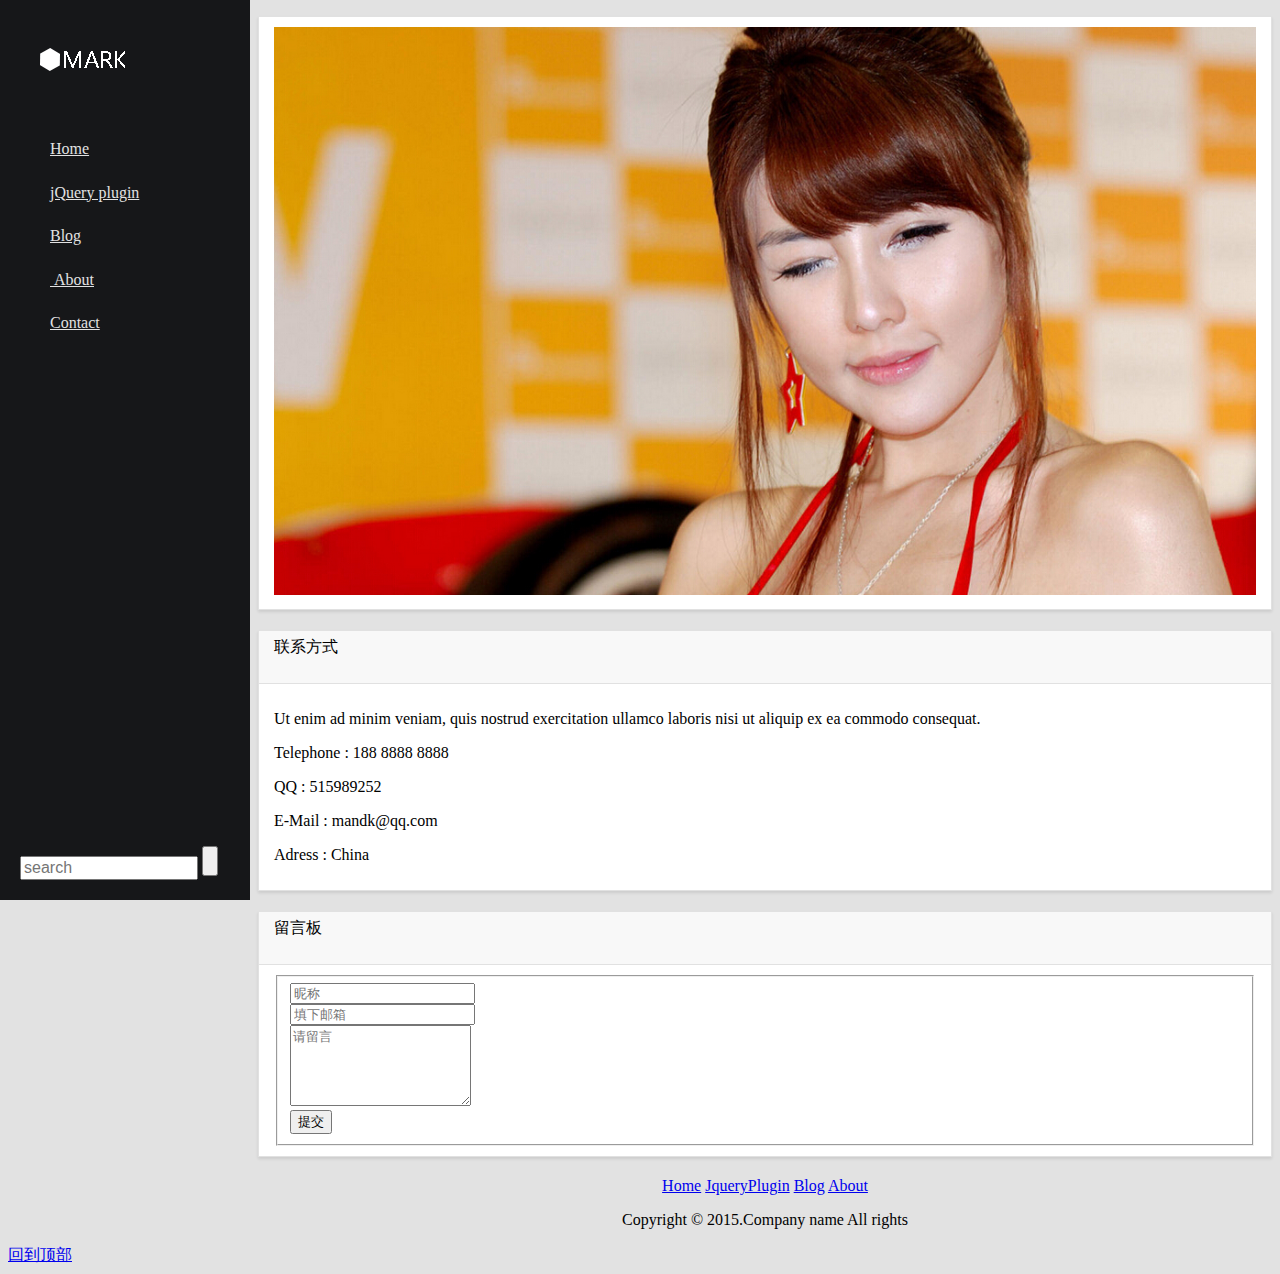
<file: contact.html>
<!DOCTYPE html>
<html lang="en">
<head>
    <meta charset="utf-8">
    <title>Mark | Contact</title>
    <meta http-equiv="X-UA-Compatible" content="IE=edge">
    <meta name="viewport" content="width=device-width, initial-scale=1.0, minimum-scale=1.0, maximum-scale=1.0, user-scalable=no">
    <meta name="description" content="妹子ui">
    <meta name="author" content="xuxiao">
    <meta name="format-detection" content="telephone=no">
    <meta name="renderer" content="webkit">
    <meta http-equiv="Cache-Control" content="no-siteapp">

    <script src="http://apps.bdimg.com/libs/jquery/2.1.4/jquery.min.js"></script>
	<link rel='icon' href='css/img/favicon.ico' type='image/ico' />

    <link rel="stylesheet" href="http://cdn.amazeui.org/amazeui/2.4.2/css/amazeui.min.css">
    <link rel="stylesheet" href="css/commen.css">
    <link rel="stylesheet" href="css/page.css">
</head>

<body>
<div class="header-mini am-header am-header-default am-header-fixed"><!-- header-mini -->
    <div class="am-header-left am-header-nav">
        <a href="index.html" class="">
            <i class="am-header-icon am-icon-home"></i>
        </a>
    </div>
    <h1 class="am-header-title">
        <img src="css/img/logo.png" alt="MARK">
    </h1>
    <div class="am-header-right am-header-nav am-dropdown" data-am-dropdown>
        <a href="#" class="am-dropdown-toggle">
            <i class="am-header-icon am-icon-bars"></i>
        </a>
            <ul class="am-dropdown-content">
                <li>
                    <a href="index.html" title="Home Page">
                        <span class="am-icon-sm am-icon-home"></span>
                        <span class="menu-item-t">Home</span>
                    </a>
                </li>
                <li>
                    <a href="jqueryplugin.html" title="jQuery plugin">
                        <span class="am-icon-sm am-icon-plug"></span>
                        <span class="menu-item-t">jQuery plugin</span>
                    </a>
                </li>
                <li>
                    <a href="blog.html" title="Blog">
                        <span class="am-icon-sm am-icon-pencil-square-o"></span>
                        <span class="menu-item-t">Blog</span>
                    </a>
                </li>
                <li>
                    <a href="about.html" title="About">
                        <span class="am-icon-sm am-icon-user"></span>
                        <span class="menu-item-t">&nbsp;About</span>
                    </a>
                </li>
                <li>
                    <a href="contact.html" title="Contact">
                        <span class="am-icon-sm am-icon-phone-square"></span>
                        <span class="menu-item-t">&nbsp;Contact</span>
                    </a>
                </li>
            </ul>
    </div>
</div> <!-- header-mini END -->

<header class="glb-header"><!-- Nav -->
    <div class="logo-container">
        <a id="logo" title="MARK" href="index.html"><img src="css/img/logo.png" alt="MARK"></a>
    </div><!-- Logo Side END -->

    <nav>
        <ul class="menu-list">
            <li>
                <div class="menu-item">
                    <a href="index.html" title="Home Page">
                        <span class="am-icon-md am-icon-home"></span>
                        <span class="menu-item-t">Home</span>
                    </a>
                </div>
            </li>
            <li>
                <div class="menu-item">
                    <a href="jqueryplugin.html" title="jQuery plugin">
                        <span class="am-icon-md am-icon-plug"></span>
                        <span class="menu-item-t">jQuery plugin</span>
                    </a>
                </div>
            </li>
            <li>
                <div class="menu-item">
                    <a href="blog.html" title="Blog">
                        <span class="am-icon-md am-icon-pencil-square-o"></span>
                        <span class="menu-item-t">Blog</span>
                    </a>
                </div>
            </li>
            <li>
                <div class="menu-item">
                    <a href="about.html" title="About">
                        <span class="am-icon-md am-icon-user"></span>
                        <span class="menu-item-t">&nbsp;About</span>
                    </a>
                </div>
            </li>
            <li>
                <div class="menu-item">
                    <a href="contact.html" title="Contact">
                        <span class="am-icon-md am-icon-phone-square"></span>
                        <span class="menu-item-t">Contact</span>
                    </a>
                </div>
            </li>
        </ul><!-- Menu END -->
    </nav><!-- Nav END -->


    <div class="menu-search">
        <form method="post" action="#" class="menu-search-form am-form-inline" role="form">
            <span class="am-input-group-btn">
                <input type="text" class="menu-search-input am-form-field " name="" placeholder="search">
                <button class="menu-search-btn am-btn am-btn-default " type="submit"><span class="am-icon-search am-icon-xs"></span></button>
            </span>
            
        </form>


        <div class="menu-search-ico am-margin-top-sm am-g">
            <a href="#" class="am-u-md-12 am-u-lg-4">
                <span class="am-icon-qq"></span>
            </a> 
            <a href="#" class="am-u-md-12 am-u-lg-4">
                <span class="am-icon-weixin"></span>
            </a>
            <a href="#" class="am-u-md-12 am-u-lg-4 am-u-end">
                <span class="am-icon-weibo"></span>
            </a>
        </div>
    </div>
</header>

<div id="page_wrap">
    <div class="rightSide">

        <div class="am-g">
            <div class="am-u-sm-12 "><!-- contact-img -->
                <div class="glb-widget-box glb-mt-1">
                    <div class="glb-widget-content">
                        <img src="photos/10504.jpg"  alt="" style="width:100%;">
                    </div>
                </div>  
                
            </div><!-- contact-img END  -->
            <div class="am-u-sm-12 am-u-md-4 am-u-lg-4"><!-- contact-Information -->
                <div class="glb-widget-box">
                    <div class="glb-widget-title">
                        <span class="am-icon-phone-square"></span><span class="am-margin-left-sm">联系方式</span>
                    </div>
                    <div class="glb-widget-content">
                        <p>Ut enim ad minim veniam, quis nostrud exercitation ullamco laboris nisi ut aliquip ex ea commodo consequat. </p>
                        <p>Telephone :  188 8888 8888</p>
                        <p>QQ :  515989252</p>
                        <p>E-Mail :  mandk@qq.com</p>
                        <p>Adress :  China</p>
                    </div>
                </div>
            </div><!-- contact-Information END  -->
            <div class="am-u-sm-12 am-u-md-8 am-u-lg-8"><!-- contact-form -->
                <div class="glb-widget-box">
                    <div class="glb-widget-title">
                        <span class="am-icon-pencil-square-o"></span><span class="am-margin-left-sm">留言板</span>
                    </div>
                    <div class="glb-widget-content">
                        <form class="am-form">
                          <fieldset >
                            <div class="am-form-group">
                              <input type="text"  class="" placeholder="昵称">
                            </div>

                            <div class="am-form-group">
                                <input type="email" placeholder="填下邮箱">
                            </div>
                            <div class="am-form-group">
                                <textarea  class="" placeholder="请留言" rows="5" ></textarea>
                            </div>
                            <button type="submit" class="am-btn am-btn-primary">提交</button>
                          </fieldset>
                        </form>
                    </div>
                </div>
            </div><!-- contact-form END  -->
        </div>

        <div class="glb-footer  am-g  "><!-- Footer -->
            <div class="am-u-sm-12  am-u-sm-12 am-u-lg-4 glb-text-c glb-mt-1 glb-mb-1">
                <a href="#" title="Home Page">Home</a>
                <a href="#" title="jQuery plugin">JqueryPlugin</a>
                <a href="#" title="Blog">Blog</a>
                <a href="#" title="About">About</a>
            </div>

            <div class="am-u-sm-12 am-u-sm-12 am-u-lg-4 glb-text-c"><!-- Follow -->
                <a href="" class="am-icon-btn am-icon-twitter"></a>
                <a href="" class="am-icon-btn am-icon-facebook"></a>
                <a href="" class="am-icon-btn am-icon-github"></a>
                <a href="" class="am-icon-btn am-icon-qq"></a>
            </div><!-- Follow END-->

            <div class="am-u-sm-12 am-u-sm-12 am-u-lg-4 glb-text-c glb-mt-1">
                <P>Copyright © 2015.Company name All rights </P>
            </div>
        </div><!-- Footer END-->

    </div><!-- rightSide ENDS -->

</div>

<div data-am-widget="gotop" class="am-gotop am-gotop-fixed" >
    <a href="#top" title="回到顶部">
        <span class="am-gotop-title">回到顶部</span>
        <i class="am-gotop-icon am-icon-chevron-up"></i>
    </a>
</div>

<!--[if lt IE 9]>
<script src="http://libs.baidu.com/jquery/1.11.1/jquery.min.js"></script>
<script src="http://cdn.staticfile.org/modernizr/2.8.3/modernizr.js"></script>
<script src="http://cdn.amazeui.org/amazeui/2.4.2/js/amazeui.ie8polyfill.min.js"></script>
<![endif]-->

<script src="http://cdn.amazeui.org/amazeui/2.4.2/js/amazeui.min.js"></script>
<script src="js/int.js"></script>
</body>
</html>
</file>
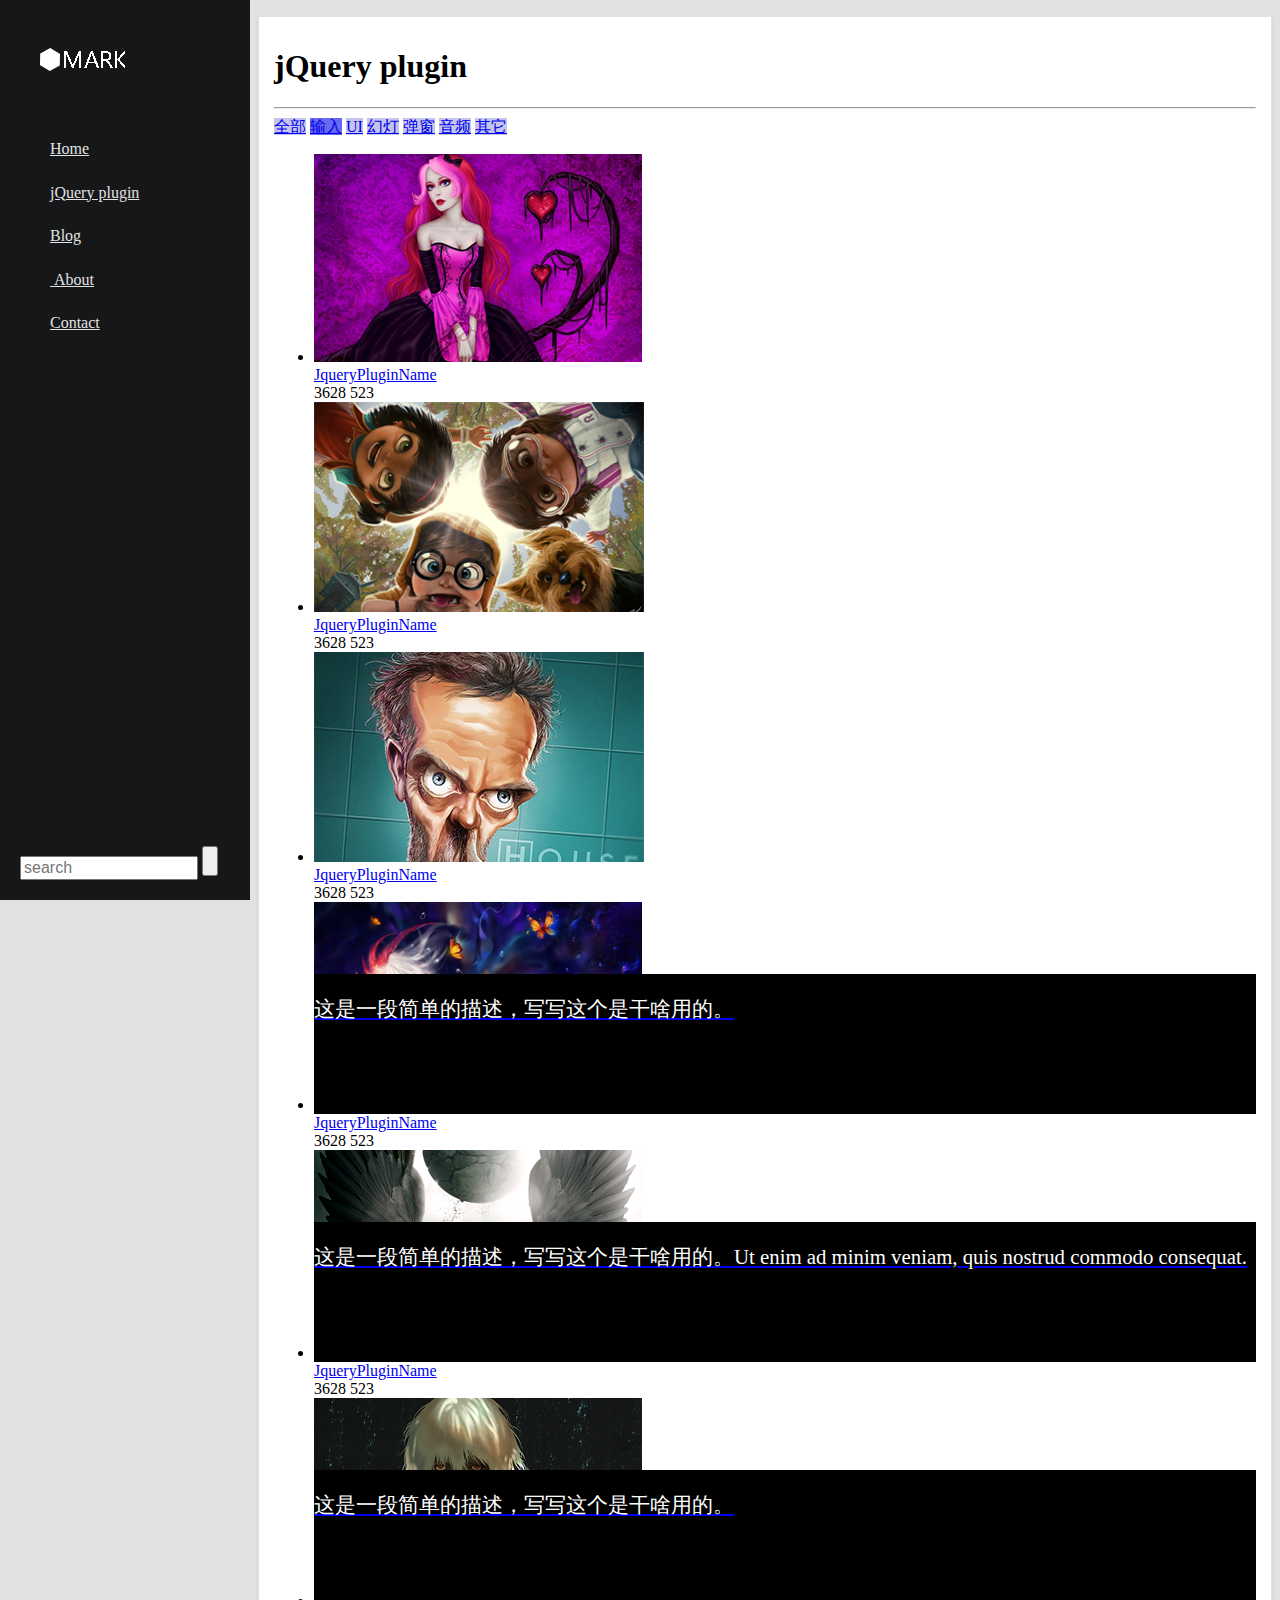
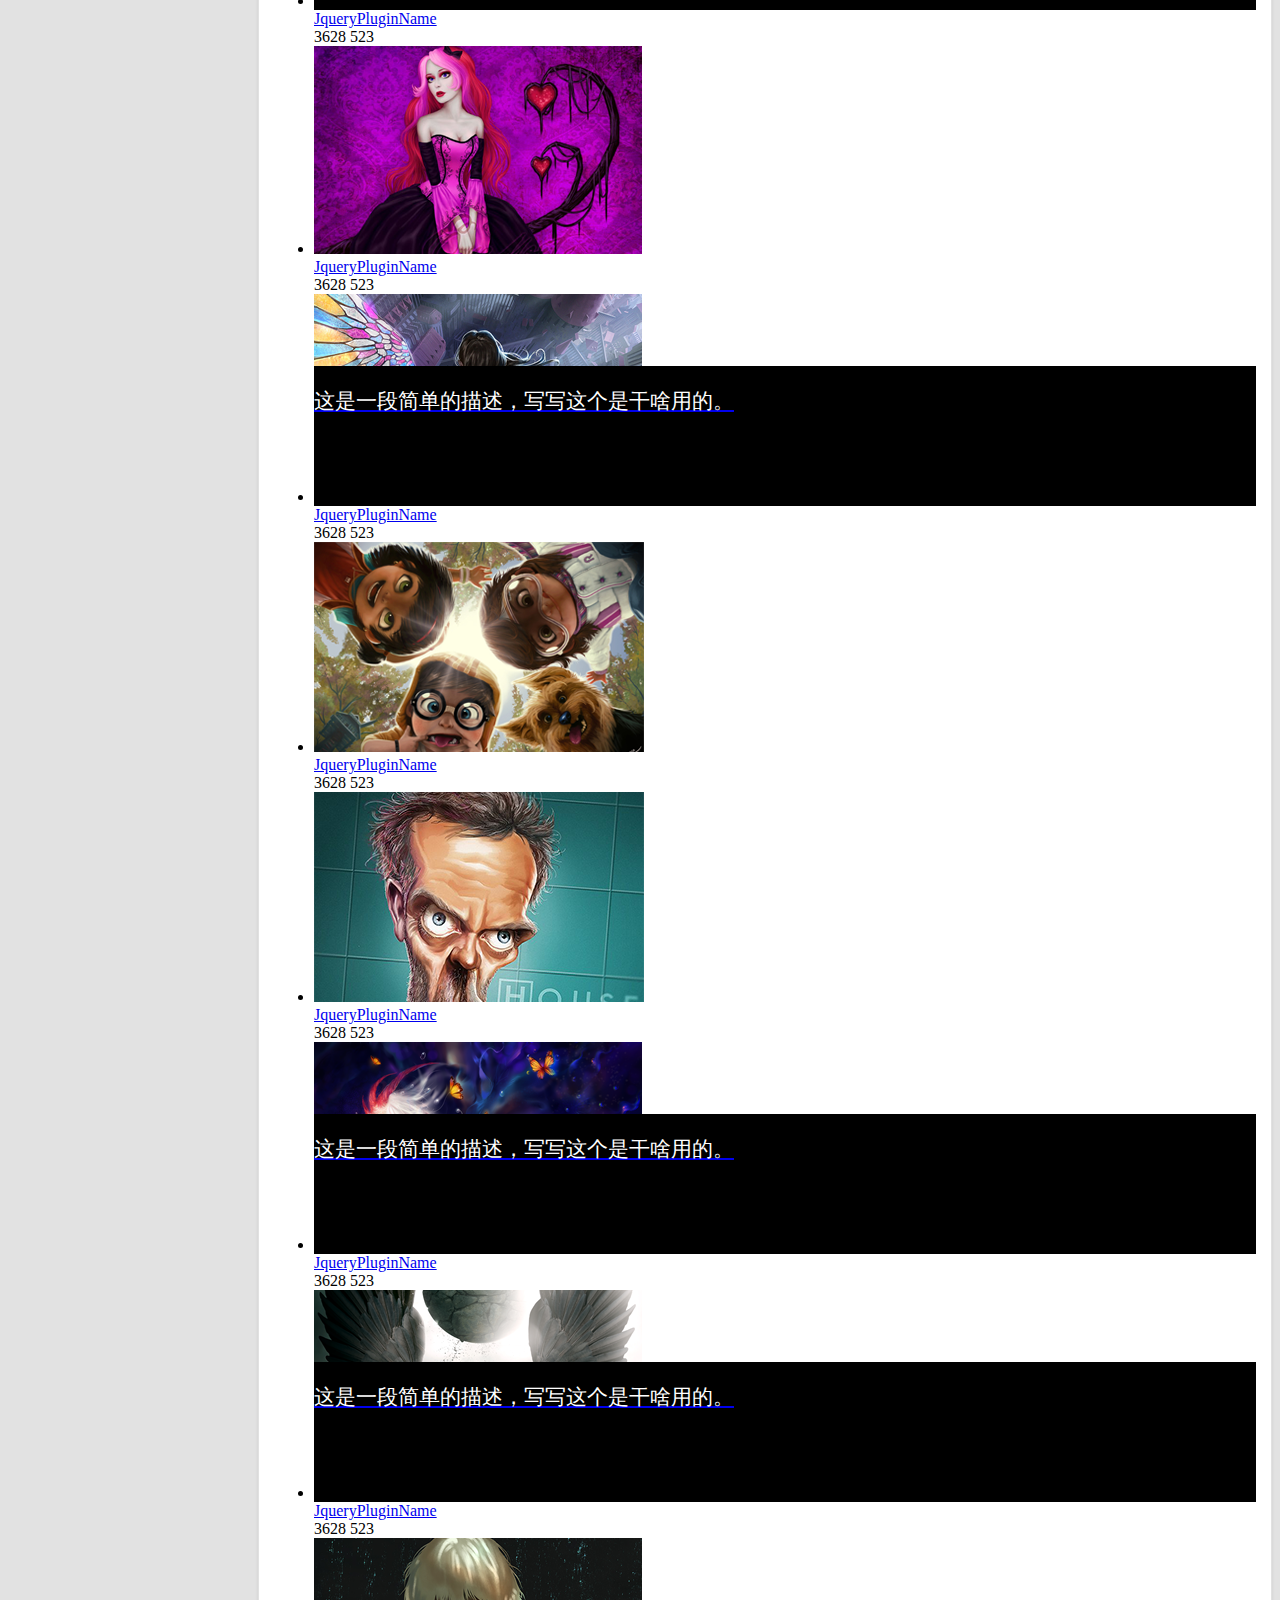
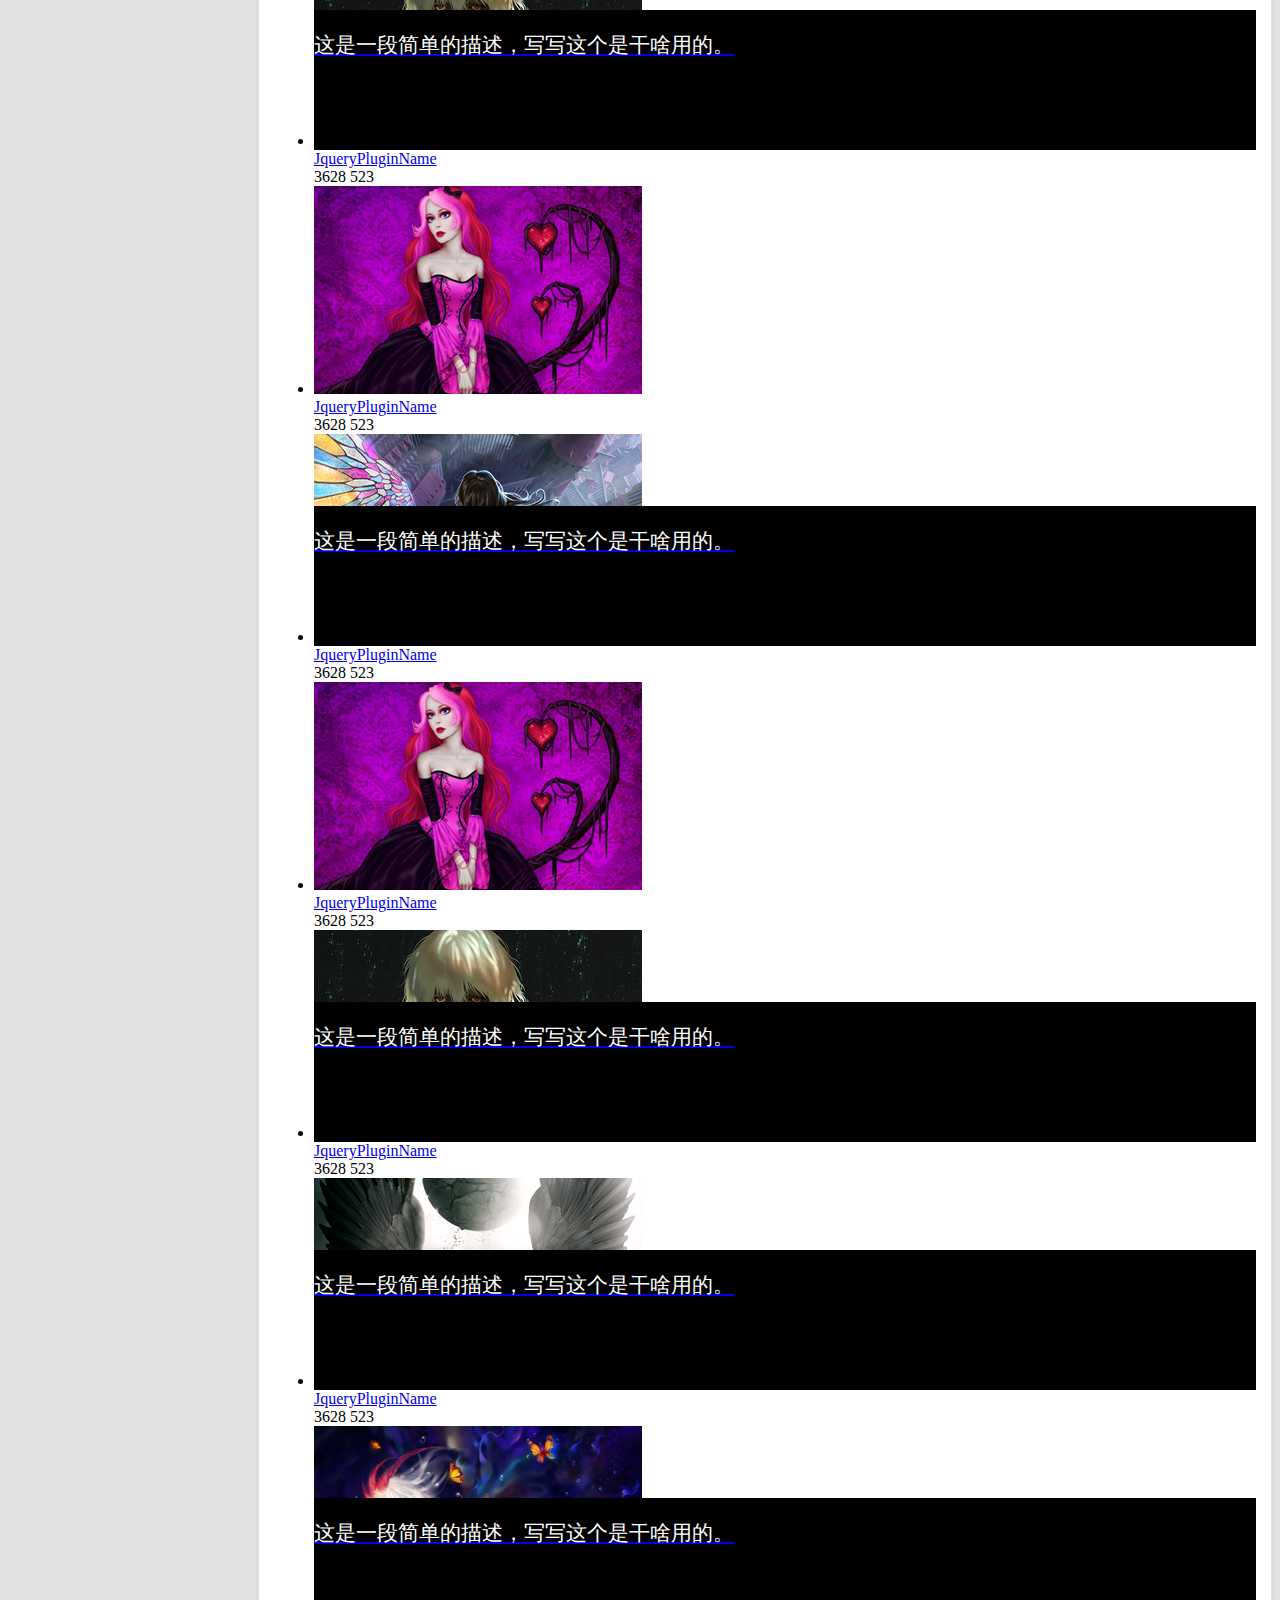
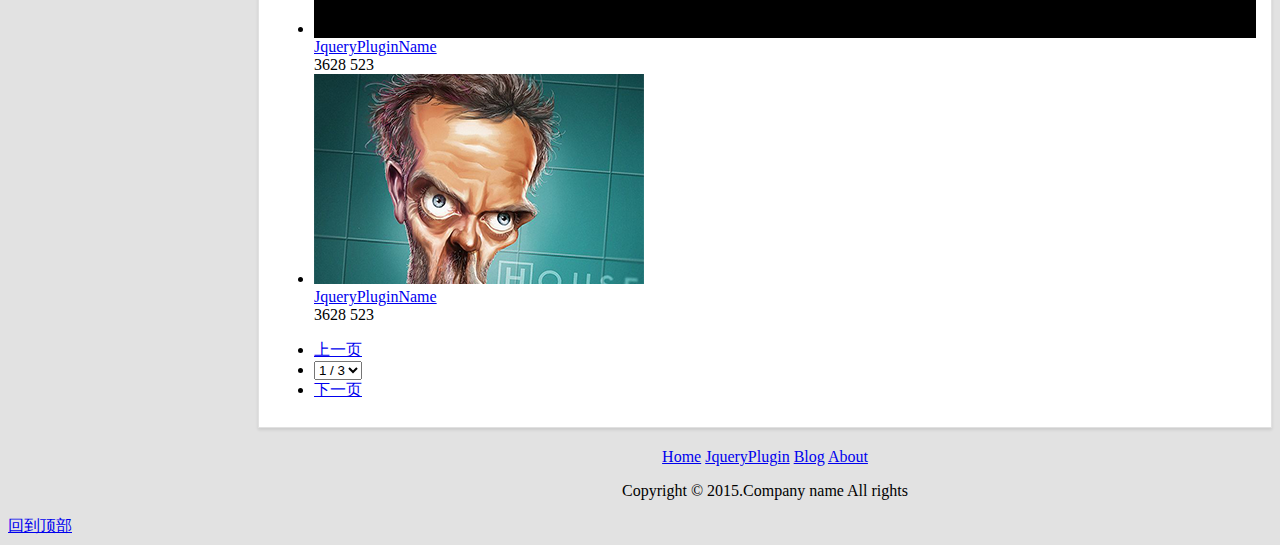
<file: jqueryplugin.html>
<!DOCTYPE html>
<html lang="en">
<head>
    <meta charset="utf-8">
    <title>Mark | jQuery plugin</title>
    <meta http-equiv="X-UA-Compatible" content="IE=edge">
    <meta name="viewport" content="width=device-width, initial-scale=1.0, minimum-scale=1.0, maximum-scale=1.0, user-scalable=no">
    <meta name="description" content="妹子ui">
    <meta name="author" content="xuxiao">
    <meta name="format-detection" content="telephone=no">
    <meta name="renderer" content="webkit">
    <meta http-equiv="Cache-Control" content="no-siteapp">

    <script src="http://apps.bdimg.com/libs/jquery/2.1.4/jquery.min.js"></script>
	<link rel='icon' href='css/img/favicon.ico' type='image/ico' />

    <link rel="stylesheet" href="http://cdn.amazeui.org/amazeui/2.4.2/css/amazeui.min.css">
    <link rel="stylesheet" href="css/commen.css">
    <link rel="stylesheet" href="css/page.css">
</head>

<body>
<div class="header-mini am-header am-header-default am-header-fixed"><!-- header-mini -->
    <div class="am-header-left am-header-nav">
        <a href="index.html" class="">
            <i class="am-header-icon am-icon-home"></i>
        </a>
    </div>
    <h1 class="am-header-title">
        <img src="css/img/logo.png" alt="MARK">
    </h1>
    <div class="am-header-right am-header-nav am-dropdown" data-am-dropdown>
        <a href="#" class="am-dropdown-toggle">
            <i class="am-header-icon am-icon-bars"></i>
        </a>
            <ul class="am-dropdown-content">
                <li>
                    <a href="index.html" title="Home Page">
                        <span class="am-icon-sm am-icon-home"></span>
                        <span class="menu-item-t">Home</span>
                    </a>
                </li>
                <li>
                    <a href="jqueryplugin.html" title="jQuery plugin">
                        <span class="am-icon-sm am-icon-plug"></span>
                        <span class="menu-item-t">jQuery plugin</span>
                    </a>
                </li>
                <li>
                    <a href="blog.html" title="Blog">
                        <span class="am-icon-sm am-icon-pencil-square-o"></span>
                        <span class="menu-item-t">Blog</span>
                    </a>
                </li>
                <li>
                    <a href="about.html" title="About">
                        <span class="am-icon-sm am-icon-user"></span>
                        <span class="menu-item-t">&nbsp;About</span>
                    </a>
                </li>
                <li>
                    <a href="contact.html" title="Contact">
                        <span class="am-icon-sm am-icon-phone-square"></span>
                        <span class="menu-item-t">&nbsp;Contact</span>
                    </a>
                </li>
            </ul>
    </div>
</div> <!-- header-mini END -->

<header class="glb-header"><!-- Nav -->
    <div class="logo-container">
        <a id="logo" title="MARK" href="index.html"><img src="css/img/logo.png" alt="MARK"></a>
    </div><!-- Logo Side END -->

    <nav>
        <ul class="menu-list">
            <li>
                <div class="menu-item">
                    <a href="index.html" title="Home Page">
                        <span class="am-icon-md am-icon-home"></span>
                        <span class="menu-item-t">Home</span>
                    </a>
                </div>
            </li>
            <li>
                <div class="menu-item">
                    <a href="jqueryplugin.html" title="jQuery plugin">
                        <span class="am-icon-md am-icon-plug"></span>
                        <span class="menu-item-t">jQuery plugin</span>
                    </a>
                </div>
            </li>
            <li>
                <div class="menu-item">
                    <a href="blog.html" title="Blog">
                        <span class="am-icon-md am-icon-pencil-square-o"></span>
                        <span class="menu-item-t">Blog</span>
                    </a>
                </div>
            </li>
            <li>
                <div class="menu-item">
                    <a href="about.html" title="About">
                        <span class="am-icon-md am-icon-user"></span>
                        <span class="menu-item-t">&nbsp;About</span>
                    </a>
                </div>
            </li>
            <li>
                <div class="menu-item">
                    <a href="contact.html" title="Contact">
                        <span class="am-icon-md am-icon-phone-square"></span>
                        <span class="menu-item-t">Contact</span>
                    </a>
                </div>
            </li>
        </ul><!-- Menu END -->
    </nav><!-- Nav END -->


    <div class="menu-search">
        <form method="post" action="#" class="menu-search-form am-form-inline" role="form">
            <span class="am-input-group-btn">
                <input type="text" class="menu-search-input am-form-field " name="" placeholder="search">
                <button class="menu-search-btn am-btn am-btn-default " type="submit"><span class="am-icon-search am-icon-xs"></span></button>
            </span>
            
        </form>


        <div class="menu-search-ico am-margin-top-sm am-g">
            <a href="#" class="am-u-md-12 am-u-lg-4">
                <span class="am-icon-qq"></span>
            </a> 
            <a href="#" class="am-u-md-12 am-u-lg-4">
                <span class="am-icon-weixin"></span>
            </a>
            <a href="#" class="am-u-md-12 am-u-lg-4 am-u-end">
                <span class="am-icon-weibo"></span>
            </a>
        </div>
    </div>
</header>

<div id="page_wrap">
    <div class="rightSide">

        <div class="am-g"><!-- jquery plugin list  -->
            <div class="am-u-sm-12">
                <div class="glb-widget-box glb-mt-1">
                    
                    <div class="glb-widget-content">
                        <div class="am-u-sm-12">
                            <h1>jQuery plugin</h1>
                            <hr>
                        </div>
                        
                        <div class="am-u-sm-12 glb-mb-1 "> <!-- label -->
                            <a href="javascript:(0)" class="label-list glb-mb-1 am-badge am-text-default am-round ">全部</a>
                            <a href="javascript:(0)" class="label-list glb-mb-1 am-badge am-text-default am-round active">输入</a>
                            <a href="javascript:(0)" class="label-list glb-mb-1 am-badge am-text-default am-round ">UI</a>
                            <a href="javascript:(0)" class="label-list glb-mb-1 am-badge am-text-default am-round ">幻灯</a>
                            <a href="javascript:(0)" class="label-list glb-mb-1 am-badge am-text-default am-round ">弹窗</a>
                            <a href="javascript:(0)" class="label-list glb-mb-1 am-badge am-text-default am-round ">音频</a>
                            <a href="javascript:(0)" class="label-list glb-mb-1 am-badge am-text-default am-round ">其它</a>
                        </div><!-- label  NED-->

                        <div class="am-u-sm-12">
                            <ul class="am-avg-sm-1 am-avg-md-3 am-avg-lg-4 am-thumbnails">
                                <li data-am-scrollspy="{animation:'fade'}" >
                                    <div class="sHoverItem">
                                        <img class="am-img-responsive" src="photos/metro-slider-7.png" alt="item" />
                                        <a href="jqueryplugin-detail.html" class="sIntro" title="item"><p class="am-margin-sm sIntro-info" >这是一段简单的描述，写写这个是干啥用的Ut enim ad minim veniam, quis nostrud commodo consequat.</p> <p class="glb-ms-block am-margin-sm">点击查看详情>></p></a>
                                    </div>
                                    <a href="#">JqueryPluginName</a><br>
                                    <span class="am-icon-eye">3628</span>
                                    <span class="am-icon-heart">523</span>
                                    <span class="am-icon-share-alt"></span>
                                </li>
                                <li data-am-scrollspy="{animation:'fade'}" >
                                    <div class="sHoverItem">
                                        <img class="am-img-responsive" src="photos/metro-slider-2.png" alt="item" />
                                        <a href="jqueryplugin-detail.html" class="sIntro" title="item"><p class="am-margin-sm sIntro-info" >这是一段简单的描述，写写这个是干啥用的。</p> <p class="glb-ms-block am-margin-sm">点击查看详情>></p></a>
                                    </div>
                                    <a href="#">JqueryPluginName</a>
                                    <br>
                                    <span class="am-icon-eye">3628</span>
                                    <span class="am-icon-heart">523</span>
                                    <span class="am-icon-share-alt"></span>   
                                </li>
                                <li data-am-scrollspy="{animation:'fade'}" >
                                    <div class="sHoverItem">
                                        <img class="am-img-responsive" src="photos/metro-slider-3.png" alt="item" />
                                        <a href="jqueryplugin-detail.html" class="sIntro" title="item"><p class="am-margin-sm sIntro-info" >这是一段简单的描述，写写这个是干啥用的。Ut enim ad minim veniam, quis nostrud commodo consequat.</p> <p class="glb-ms-block am-margin-sm">点击查看详情>></p></a>
                                    </div>
                                    <a href="#">JqueryPluginName</a>
                                    <br>
                                    <span class="am-icon-eye">3628</span>
                                    <span class="am-icon-heart">523</span>
                                    <span class="am-icon-share-alt"></span>   
                                </li>
                                <li data-am-scrollspy="{animation:'fade'}" >
                                    <div class="sHoverItem">
                                        <img class="am-img-responsive" src="photos/metro-slider-4.png" alt="item" />
                                        <a href="jqueryplugin-detail.html" class="sIntro" title="item"><p class="am-margin-sm sIntro-info" >这是一段简单的描述，写写这个是干啥用的。</p> <p class="glb-ms-block am-margin-sm">点击查看详情>></p></a>
                                    </div>
                                    <a href="#">JqueryPluginName</a>
                                    <br>
                                    <span class="am-icon-eye">3628</span>
                                    <span class="am-icon-heart">523</span>
                                    <span class="am-icon-share-alt"></span>   
                                </li>
                                <li data-am-scrollspy="{animation:'fade'}" >
                                    <div class="sHoverItem">
                                        <img class="am-img-responsive" src="photos/metro-slider-5.png" alt="item" />
                                        <a href="jqueryplugin-detail.html" class="sIntro" title="item"><p class="am-margin-sm sIntro-info" >这是一段简单的描述，写写这个是干啥用的。Ut enim ad minim veniam, quis nostrud commodo consequat.</p> <p class="glb-ms-block am-margin-sm">点击查看详情>></p></a>
                                    </div>
                                    <a href="#">JqueryPluginName</a>
                                    <br>
                                    <span class="am-icon-eye">3628</span>
                                    <span class="am-icon-heart">523</span>
                                    <span class="am-icon-share-alt"></span>   
                                </li>
                                <li data-am-scrollspy="{animation:'fade'}" >
                                    <div class="sHoverItem">
                                        <img class="am-img-responsive" src="photos/metro-slider-6.png" alt="item" />
                                        <a href="jqueryplugin-detail.html" class="sIntro" title="item"><p class="am-margin-sm sIntro-info" >这是一段简单的描述，写写这个是干啥用的。</p> <p class="glb-ms-block am-margin-sm">点击查看详情>></p></a>
                                    </div>
                                    <a href="#">JqueryPluginName</a>
                                    <br>
                                    <span class="am-icon-eye">3628</span>
                                    <span class="am-icon-heart">523</span>
                                    <span class="am-icon-share-alt"></span>   
                                </li>
                                <li data-am-scrollspy="{animation:'fade'}" >
                                    <div class="sHoverItem">
                                        <img class="am-img-responsive" src="photos/metro-slider-7.png" alt="item" />
                                        <a href="jqueryplugin-detail.html" class="sIntro" title="item"><p class="am-margin-sm sIntro-info" >这是一段简单的描述，写写这个是干啥用的。Ut enim ad minim veniam, quis nostrud commodo consequat.</p> <p class="glb-ms-block am-margin-sm">点击查看详情>></p></a>
                                    </div>
                                    <a href="#">JqueryPluginName</a>
                                    <br>
                                    <span class="am-icon-eye">3628</span>
                                    <span class="am-icon-heart">523</span>
                                    <span class="am-icon-share-alt"></span>   
                                </li>
                                <li data-am-scrollspy="{animation:'fade'}" >
                                    <div class="sHoverItem">
                                        <img class="am-img-responsive" src="photos/metro-slider-8.png" alt="item" />
                                        <a href="jqueryplugin-detail.html" class="sIntro" title="item"><p class="am-margin-sm sIntro-info" >这是一段简单的描述，写写这个是干啥用的。</p> <p class="glb-ms-block am-margin-sm">点击查看详情>></p></a>
                                    </div>
                                    <a href="#">JqueryPluginName</a>
                                    <br>
                                    <span class="am-icon-eye">3628</span>
                                    <span class="am-icon-heart">523</span>
                                    <span class="am-icon-share-alt"></span>   
                                </li>
                                <li data-am-scrollspy="{animation:'fade'}" >
                                    <div class="sHoverItem">
                                        <img class="am-img-responsive" src="photos/metro-slider-2.png" alt="item" />
                                        <a href="jqueryplugin-detail.html" class="sIntro" title="item"><p class="am-margin-sm sIntro-info" >这是一段简单的描述，写写这个是干啥用的。Ut enim ad minim veniam, quis nostrud commodo consequat.</p> <p class="glb-ms-block am-margin-sm">点击查看详情>></p></a>
                                    </div>
                                    <a href="#">JqueryPluginName</a>
                                    <br>
                                    <span class="am-icon-eye">3628</span>
                                    <span class="am-icon-heart">523</span>
                                    <span class="am-icon-share-alt"></span>   
                                </li>
                                <li data-am-scrollspy="{animation:'fade'}" >
                                    <div class="sHoverItem">
                                        <img class="am-img-responsive" src="photos/metro-slider-3.png" alt="item" />
                                        <a href="jqueryplugin-detail.html" class="sIntro" title="item"><p class="am-margin-sm sIntro-info" >这是一段简单的描述，写写这个是干啥用的。</p> <p class="glb-ms-block am-margin-sm">点击查看详情>></p></a>
                                    </div>
                                    <a href="#">JqueryPluginName</a>
                                    <br>
                                    <span class="am-icon-eye">3628</span>
                                    <span class="am-icon-heart">523</span>
                                    <span class="am-icon-share-alt"></span>   
                                </li>
                                <li data-am-scrollspy="{animation:'fade'}" >
                                    <div class="sHoverItem">
                                        <img class="am-img-responsive" src="photos/metro-slider-4.png" alt="item" />
                                        <a href="jqueryplugin-detail.html" class="sIntro" title="item"><p class="am-margin-sm sIntro-info" >这是一段简单的描述，写写这个是干啥用的。</p> <p class="glb-ms-block am-margin-sm">点击查看详情>></p></a>
                                    </div>
                                    <a href="#">JqueryPluginName</a>
                                    <br>
                                    <span class="am-icon-eye">3628</span>
                                    <span class="am-icon-heart">523</span>
                                    <span class="am-icon-share-alt"></span>   
                                </li>
                                <li data-am-scrollspy="{animation:'fade'}" >
                                    <div class="sHoverItem">
                                        <img class="am-img-responsive" src="photos/metro-slider-5.png" alt="item" />
                                        <a href="jqueryplugin-detail.html" class="sIntro" title="item"><p class="am-margin-sm sIntro-info" >这是一段简单的描述，写写这个是干啥用的。</p> <p class="glb-ms-block am-margin-sm">点击查看详情>></p></a>
                                    </div>
                                    <a href="#">JqueryPluginName</a>
                                    <br>
                                    <span class="am-icon-eye">3628</span>
                                    <span class="am-icon-heart">523</span>
                                    <span class="am-icon-share-alt"></span>   
                                </li>
                                <li data-am-scrollspy="{animation:'fade'}" >
                                    <div class="sHoverItem">
                                        <img class="am-img-responsive" src="photos/metro-slider-6.png" alt="item" />
                                        <a href="jqueryplugin-detail.html" class="sIntro" title="item"><p class="am-margin-sm sIntro-info" >这是一段简单的描述，写写这个是干啥用的。</p> <p class="glb-ms-block am-margin-sm">点击查看详情>></p></a>
                                    </div>
                                    <a href="#">JqueryPluginName</a>
                                    <br>
                                    <span class="am-icon-eye">3628</span>
                                    <span class="am-icon-heart">523</span>
                                    <span class="am-icon-share-alt"></span>   
                                </li>
                                <li data-am-scrollspy="{animation:'fade'}" >
                                    <div class="sHoverItem">
                                        <img class="am-img-responsive" src="photos/metro-slider-7.png" alt="item" />
                                        <a href="jqueryplugin-detail.html" class="sIntro" title="item"><p class="am-margin-sm sIntro-info" >这是一段简单的描述，写写这个是干啥用的。</p> <p class="glb-ms-block am-margin-sm">点击查看详情>></p></a>
                                    </div>
                                    <a href="#">JqueryPluginName</a>
                                    <br>
                                    <span class="am-icon-eye">3628</span>
                                    <span class="am-icon-heart">523</span>
                                    <span class="am-icon-share-alt"></span>   
                                </li>
                                <li data-am-scrollspy="{animation:'fade'}" >
                                    <div class="sHoverItem">
                                        <img class="am-img-responsive" src="photos/metro-slider-8.png" alt="item" />
                                        <a href="jqueryplugin-detail.html" class="sIntro" title="item"><p class="am-margin-sm sIntro-info" >这是一段简单的描述，写写这个是干啥用的。</p> <p class="glb-ms-block am-margin-sm">点击查看详情>></p></a>
                                    </div>
                                    <a href="#">JqueryPluginName</a>
                                    <br>
                                    <span class="am-icon-eye">3628</span>
                                    <span class="am-icon-heart">523</span>
                                    <span class="am-icon-share-alt"></span>   
                                </li>
                                <li data-am-scrollspy="{animation:'fade'}" >
                                    <div class="sHoverItem">
                                        <img class="am-img-responsive" src="photos/metro-slider-7.png" alt="item" />
                                        <a href="jqueryplugin-detail.html" class="sIntro" title="item"><p class="am-margin-sm sIntro-info" >这是一段简单的描述，写写这个是干啥用的。</p> <p class="glb-ms-block am-margin-sm">点击查看详情>></p></a>
                                    </div>
                                    <a href="#">JqueryPluginName</a>
                                    <br>
                                    <span class="am-icon-eye">3628</span>
                                    <span class="am-icon-heart">523</span>
                                    <span class="am-icon-share-alt"></span>   
                                </li>
                                <li data-am-scrollspy="{animation:'fade'}" >
                                    <div class="sHoverItem">
                                        <img class="am-img-responsive" src="photos/metro-slider-6.png" alt="item" />
                                        <a href="jqueryplugin-detail.html" class="sIntro" title="item"><p class="am-margin-sm sIntro-info" >这是一段简单的描述，写写这个是干啥用的。</p> <p class="glb-ms-block am-margin-sm">点击查看详情>></p></a>
                                    </div>
                                    <a href="#">JqueryPluginName</a>
                                    <br>
                                    <span class="am-icon-eye">3628</span>
                                    <span class="am-icon-heart">523</span>
                                    <span class="am-icon-share-alt"></span>   
                                </li>
                                <li data-am-scrollspy="{animation:'fade'}" >
                                    <div class="sHoverItem">
                                        <img class="am-img-responsive" src="photos/metro-slider-5.png" alt="item" />
                                        <a href="jqueryplugin-detail.html" class="sIntro" title="item"><p class="am-margin-sm sIntro-info" >这是一段简单的描述，写写这个是干啥用的。</p> <p class="glb-ms-block am-margin-sm">点击查看详情>></p></a>
                                    </div>
                                    <a href="#">JqueryPluginName</a>
                                    <br>
                                    <span class="am-icon-eye">3628</span>
                                    <span class="am-icon-heart">523</span>
                                    <span class="am-icon-share-alt"></span>   
                                </li>
                                <li data-am-scrollspy="{animation:'fade'}" >
                                    <div class="sHoverItem">
                                        <img class="am-img-responsive" src="photos/metro-slider-4.png" alt="item" />
                                        <a href="jqueryplugin-detail.html" class="sIntro" title="item"><p class="am-margin-sm sIntro-info" >这是一段简单的描述，写写这个是干啥用的。</p> <p class="glb-ms-block am-margin-sm">点击查看详情>></p></a>
                                    </div>
                                    <a href="#">JqueryPluginName</a>
                                    <br>
                                    <span class="am-icon-eye">3628</span>
                                    <span class="am-icon-heart">523</span>
                                    <span class="am-icon-share-alt"></span>   
                                </li>
                                <li data-am-scrollspy="{animation:'fade'}" >
                                    <div class="sHoverItem">
                                        <img class="am-img-responsive" src="photos/metro-slider-3.png" alt="item" />
                                        <a href="jqueryplugin-detail.html" class="sIntro" title="item"><p class="am-margin-sm sIntro-info" >这是一段简单的描述，写写这个是干啥用的。</p> <p class="glb-ms-block am-margin-sm">点击查看详情>></p></a>
                                    </div>
                                    <a href="#">JqueryPluginName</a>
                                    <br>
                                    <span class="am-icon-eye">3628</span>
                                    <span class="am-icon-heart">523</span>
                                    <span class="am-icon-share-alt"></span>   
                                </li>

                            </ul>
                        </div>
                        <div class="am-g"><!-- Pagination  -->
                            <div class="am-u-sm-12">
                                <ul data-am-widget="pagination" class="am-pagination am-pagination-select">
                                    <li class="am-pagination-prev ">
                                      <a href="#" class="">上一页</a>
                                    </li>
                                    <li class="am-pagination-select">
                                        <select>
                                            <option value="#" class="">1
                                              / 3
                                            </option>
                                            <option value="#" class="">2
                                              / 3
                                            </option>
                                            <option value="#" class="">3
                                              / 3
                                            </option>
                                        </select>
                                    </li>
                                    <li class="am-pagination-next ">
                                      <a href="#" class="">下一页</a>
                                    </li>
                                </ul>
                            </div>
                        </div><!-- Pagination END  -->
                    </div>
                </div>
            </div>
            
            
        </div><!-- jquery plugin list END  -->




        <div class="glb-footer  am-g  "><!-- Footer -->
            <div class="am-u-sm-12  am-u-sm-12 am-u-lg-4 glb-text-c glb-mt-1 glb-mb-1">
                <a href="#" title="Home Page">Home</a>
                <a href="#" title="jQuery plugin">JqueryPlugin</a>
                <a href="#" title="Blog">Blog</a>
                <a href="#" title="About">About</a>
            </div>

            <div class="am-u-sm-12 am-u-sm-12 am-u-lg-4 glb-text-c"><!-- Follow -->
                <a href="" class="am-icon-btn am-icon-twitter"></a>
                <a href="" class="am-icon-btn am-icon-facebook"></a>
                <a href="" class="am-icon-btn am-icon-github"></a>
                <a href="" class="am-icon-btn am-icon-qq"></a>
            </div><!-- Follow END-->

            <div class="am-u-sm-12 am-u-sm-12 am-u-lg-4 glb-text-c glb-mt-1">
                <P>Copyright © 2015.Company name All rights </P>
            </div>
        </div><!-- Footer END-->

    </div><!-- rightSide ENDS -->

</div>

<div data-am-widget="gotop" class="am-gotop am-gotop-fixed" >
    <a href="#top" title="回到顶部">
        <span class="am-gotop-title">回到顶部</span>
        <i class="am-gotop-icon am-icon-chevron-up"></i>
    </a>
</div>

<!--[if lt IE 9]>
<script src="http://libs.baidu.com/jquery/1.11.1/jquery.min.js"></script>
<script src="http://cdn.staticfile.org/modernizr/2.8.3/modernizr.js"></script>
<script src="http://cdn.amazeui.org/amazeui/2.4.2/js/amazeui.ie8polyfill.min.js"></script>
<![endif]-->
<script src="js/sHover.min.js"></script>
<script src="http://cdn.amazeui.org/amazeui/2.4.2/js/amazeui.min.js"></script>
<script src="js/int.js"></script>
</body>
</html>
</file>
<file: css/commen.css>
/**
*本文件包含：辅助的公共样式，插件样式，全局媒体查询样式
**/


/*global css */
body {
  background-color: #e2e2e2;
}
.glb-text-c {
	text-align: center;
}
.glb-mt-1 {
	margin-top: 1rem;
}
.glb-mb-1 {
	margin-bottom: 1rem;
}
.glb-mt-2 {
	margin-top: 2rem;
}
.glb-mb-2 {
	margin-bottom: 2rem;
}

.glb-widget-box {
	position: relative;
    clear: both;
    margin-bottom: 20px;
    border: 1px solid #e1e1e1;
    background-color: #fff;
    -webkit-box-shadow:0px 2px 3px rgba(0, 0, 0, 0.1);  
       -moz-box-shadow:0px 2px 3px rgba(0, 0, 0, 0.1);  
            box-shadow:0px 2px 3px rgba(0, 0, 0, 0.1);  
}
.glb-widget-title {
	height: 40px;
	padding: 6px 15px;
	overflow: hidden;
    border-bottom: 1px solid #e1e1e1;
    background: #f8f8f8;
}
.glb-widget-content {
	position: relative;
    z-index: 1;
    padding: 10px 15px;
}
/*插件样式*/
/*sHover*/
.sIntro {
	background: #000;
	font-size: 1.3rem;
	overflow: hidden;
}
.sIntro-info{
	color: #fff;
}


/* Duoshuo Comments Style for Amaze UI by Minwe*/
#ds-thread #ds-reset .ds-post-button {
font-family: Microsoft JHenghei, Microsoft YaHei, "Helvetica Neue",Helvetica,Arial,sans-serif; }
#ds-thread #ds-reset .ds-textarea-wrapper textarea, #ds-thread #ds-reset .ds-textarea-wrapper .ds-hidden-text {
display: block;
font-family: Microsoft JHenghei, Microsoft YaHei , "Helvetica Neue",Helvetica,Arial,sans-serif;}
#ds-thread #ds-reset .ds-meta {
  border-bottom-color: #eee;
}
/* Like button */
#ds-thread #ds-reset a.ds-like-thread-button {
  border: 1px solid #ddd;
  background: #f8f8f8;
  border-radius: 2px;
}
/* Comments counter */
#ds-thread #ds-reset li.ds-tab a.ds-current {
  border: 1px solid #ddd;
  background-color: #f8f8f8;
  border-radius: 2px;
}
#ds-thread #ds-reset #ds-hot-posts {
  border-color: #eee;
  border-width: 0 0 1px;
  margin: 10px 0;
  padding-bottom: 15px;
  border-radius: 0;
}
/* Main avatar */
#ds-reset .ds-avatar img {
  width: 48px;
  height: 48px;
  border-radius: 50%;
  padding: 1px;
  background-color: #fff;
}
/* Comments list */
#ds-thread #ds-reset .ds-comments {
  border-top: 1px solid #eee;
  border-bottom: 1px solid #eee;
  padding: 10px 0 20px;
  margin-bottom: 5px;
}
#ds-thread #ds-reset li.ds-post {
  border-top: none;
}
#ds-thread #ds-reset .ds-post-self {
  padding: 10px 2px;
}
#ds-thread #ds-reset .ds-comment-body {
  position: relative;
  margin-left: 62px;
  border: 1px solid #ddd;
  padding: 0 10px 10px!important;
  border-radius: 2px;
}
#ds-thread #ds-reset .ds-comment-body:before,
#ds-thread #ds-reset .ds-comment-body:after {
  position: absolute;
  top: 8px;
  left: -8px;
  right: 100%;
  width: 0;
  height: 0;
  display: block;
  content: " ";
  border-color: transparent;
  border-style: solid solid dotted;
  border-width: 8px 8px 8px 0;
  pointer-events: none;
}
#ds-thread #ds-reset .ds-comment-body:before {
  border-right-color: #dedede;
  z-index: 1;
}
#ds-thread #ds-reset .ds-comment-body:after {
  border-right-color: #f8f8f8;
  margin-left: 1px;
  z-index: 2;
}
#ds-thread #ds-reset .ds-comment-header {
  background-color: #f8f8f8;
  padding: 10px;
  margin-left: -10px;
  margin-right: -10px;
  border-bottom: 1px solid #eee;
  font-weight: 500;
  margin-bottom: 10px;
  font-size: 14px;
}
#ds-thread #ds-reset .ds-comment-body p {
  font-size: 14px;
}
#ds-thread #ds-reset .ds-comment-footer {
  margin-top: 15px;
  font-size: 13px;
}
/* Nested */
#ds-thread #ds-reset #ds-ctx {
  font-size: 13px;
  margin-bottom: 15px;
}
#ds-reset #ds-ctx .ds-ctx-entry .ds-avatar {
  border-radius: 50%;
}
/* Comment textarea */
#ds-thread #ds-reset .ds-textarea-wrapper {
  background-image: none;
  border-top-right-radius: 2px;
  border-top-left-radius: 2px;
  border-color: #ddd;
}
#ds-reset .ds-gradient-bg {
  background: #f8f8f8;
}
#ds-thread #ds-reset .ds-post-options {
  border-bottom-left-radius: 2px;
  border-color: #ddd;
  height: 36px;
}
#ds-thread #ds-reset .ds-sync {
  line-height: 34px;
}
#ds-thread #ds-reset .ds-toolbar-buttons {
  top: 8px;
  left: 10px;
}
#ds-thread #ds-reset .ds-textarea-wrapper textarea {
  font-size: 14px;
}
/* Post Butoon */
#ds-thread #ds-reset .ds-post-button {
  border-bottom-right-radius: 2px;
  background: #3bb4f2;
  color: #fff;
  text-shadow: none;
  box-shadow: none;
  border: 1px solid #ddd;
  height: 38px;
}
#ds-thread #ds-reset .ds-post-button:hover {
  background: #0f9ae0;
  color: #fff;
  text-shadow: none;
}
#ds-thread #ds-reset .ds-post-button:focus,
#ds-thread #ds-reset .ds-post-button:active {
  outline: 0;
}
#ds-thread #ds-reset .ds-paginator {
  margin-bottom: 20px;
}
#ds-thread #ds-reset .ds-paginator a:hover,
#ds-thread #ds-reset .ds-paginator a.ds-current {
  border-radius: 2px;
  border-color: #ddd;
}
/** Icon - Dependence FontAwesome */
.ds-icon:before,
.ds-add-emote:before,
.ds-toolbar-button:before {
  display: inline-block;
  font-family: "FontAwesome";
  font-weight: normal;
  font-style: normal;
  vertical-align: baseline;
  line-height: 1;
  -webkit-font-smoothing: antialiased;
  -moz-osx-font-smoothing: grayscale;
}
.ds-icon-heart,
.ds-icon-reply,
.ds-icon-like,
.ds-icon-share,
.ds-icon-report,
.ds-icon-delete,
.ds-icon-settings {
  line-height: 13px !important;
  background-image: none !important;
}
.ds-icon-heart:before {
  content: "\f004";
  color: #dd514c;
}
.ds-icon-reply:before {
  content: "\f112";
}
.ds-icon-like:before {
  content: "\f08a";
}
.ds-icon-share:before {
  content: "\f064";
}
.ds-icon-report:before {
  content: "\f06a";
}
.ds-icon-delete:before {
  content: "\f00d";
}
.ds-icon-settings {
  font-size: 12px !important;
}
.ds-icon-settings:before {
  content: "\f013";
}
.ds-add-emote,
.ds-toolbar-button {
  line-height: 19px !important;
  background: none !important;
  font-size: 18px !important;
}
.ds-add-emote:before {
  content: "\f118";
}
.ds-add-image:before {
  content: "\f03e";
}
/* Narrow */
#ds-thread.ds-narrow #ds-reset .ds-comment-body {
  margin-left: 45px;
}
/*插件样式 END*/

/*Nav */
.glb-header{
	position: fixed;
    height: 100%;
    top: 0;
    left: 0;
    background: #161719;
    overflow: hidden;
}

#logo{
    display : block;
    padding : 48px 40px;
}
nav .menu-list a{
	color: #E2E2E2;
}
nav .menu-list a:hover {
	color:#fff;
}
.menu-list {
	list-style-type: none;
}
.menu-item {
	margin-bottom: 1.6rem;
}

.menu-search {
	position: absolute;
	bottom: 0;
	width: 100%;
	margin: 20px;
}
.menu-search-input{
	width: 170px!important;
	font-size: 1rem;
}
.menu-search-btn {
	height: 30px!important;
	font-size: 1rem!important;
}
.menu-search-ico a{
	color:#555;
}
.menu-search-ico a:hover{
	color:#fff;
}





@media (min-width: 1025px) {
	.glb-ms-block {
		display: none;
	}
	.header-mini{display: none;}
	header{
		width: 250px;
	}
	.rightSide{
		margin-left: 250px;
	}
	.menu-item-t {
		margin-left: 10px;
	}


}
@media (max-width: 1024px) and (min-width: 641px) {
	.glb-ms-block {
		display: none;
	}
  #logo{
      padding : 48px 0;
      margin-left: -17px;
  }
  #logo img{
    width: 66px;
  }
	.header-mini{display: none;}
	header{
		width: 50px;
	}
	.rightSide{
		margin-left: 50px;
	}
	.menu-list {
		padding-left: 0;
		font-size: 1.3rem;
		text-align: center;
	}
	.menu-search{
		margin: 0;
	}
	.menu-search-form{
		display: none;
	}


}
@media (max-width: 640px) {
	.glb-ms-block {
		display: block;
	}
	.header-mini {
		display: block;
		background-color: #161719;
	}
	header{
		width: 0px;
	}
	.rightSide{
		margin-left: 0px;
    padding-top: 4rem;
	}
	.nav-bar-mini{
		display: block;
	}


}
</file>
<file: css/page.css>
/**
*本文件包含：自定义组件样式，单独的页面样式，单独页面媒体查询样式
**/

/*自定义组件*/
/*label-list*/
.label-list {
	background-color: #C5C5EC;
}
.label-list.active,
.label-list:hover {
	background-color: #6868F1;
}

/*blog-list*/
.blog-list-item {
	position: relative;
	margin-bottom: 10px;
	display: block;
	min-height: 60px;
	background: #E0F3F3;
}
.blog-list-item{
	color: #333;
}
.blog-list-item.active,
.blog-list-item:hover{
	background-color: #6FECEC;
	color: #000;
}
.blog-list-item:hover .blog-list-title,
.blog-list-item:hover .blog-list-descr{
	color: #000;
}
.blog-list-img {
	position: absolute;
	top:5px;
	left: 5px;
	width: 50px;
	height: 50px;
}
.blog-list-title,
.blog-list-descr {
	margin: 0;
	width: 100%;
	line-height: 1.3rem;

}
.blog-list-title {
	padding: 5px 5px 5px 60px;
	font-size: 1rem;
}
.blog-list-descr {
	padding: 0px 5px 5px 60px;
	font-size: 1rem;
}

/*自定义组件 END*/

/*index.html*/
.index-blog-widget {
	color: #333;
}
/*blog.html*/
.blog-post-title,
.blog-post-date {
	margin: 0 0 .5rem 0;
	color: #A9A5E8;
}

@media (min-width: 1025px) {
	.about-faq {
		padding-left: 0;
	}
	.about-skills {
		padding-right: 0;
	}


}
@media (max-width: 1024px) and (min-width: 641px) {
	.about-faq {
		padding-left: 0;
	}
	.about-skills {
		padding-right: 0;
	}


}
@media (max-width: 640px) {
	.about-faq {
		padding-left: 0;
		padding-right: 0;
	}
	.about-skills {
		padding-left: 0;
		padding-right: 0;
	}


}
</file>
